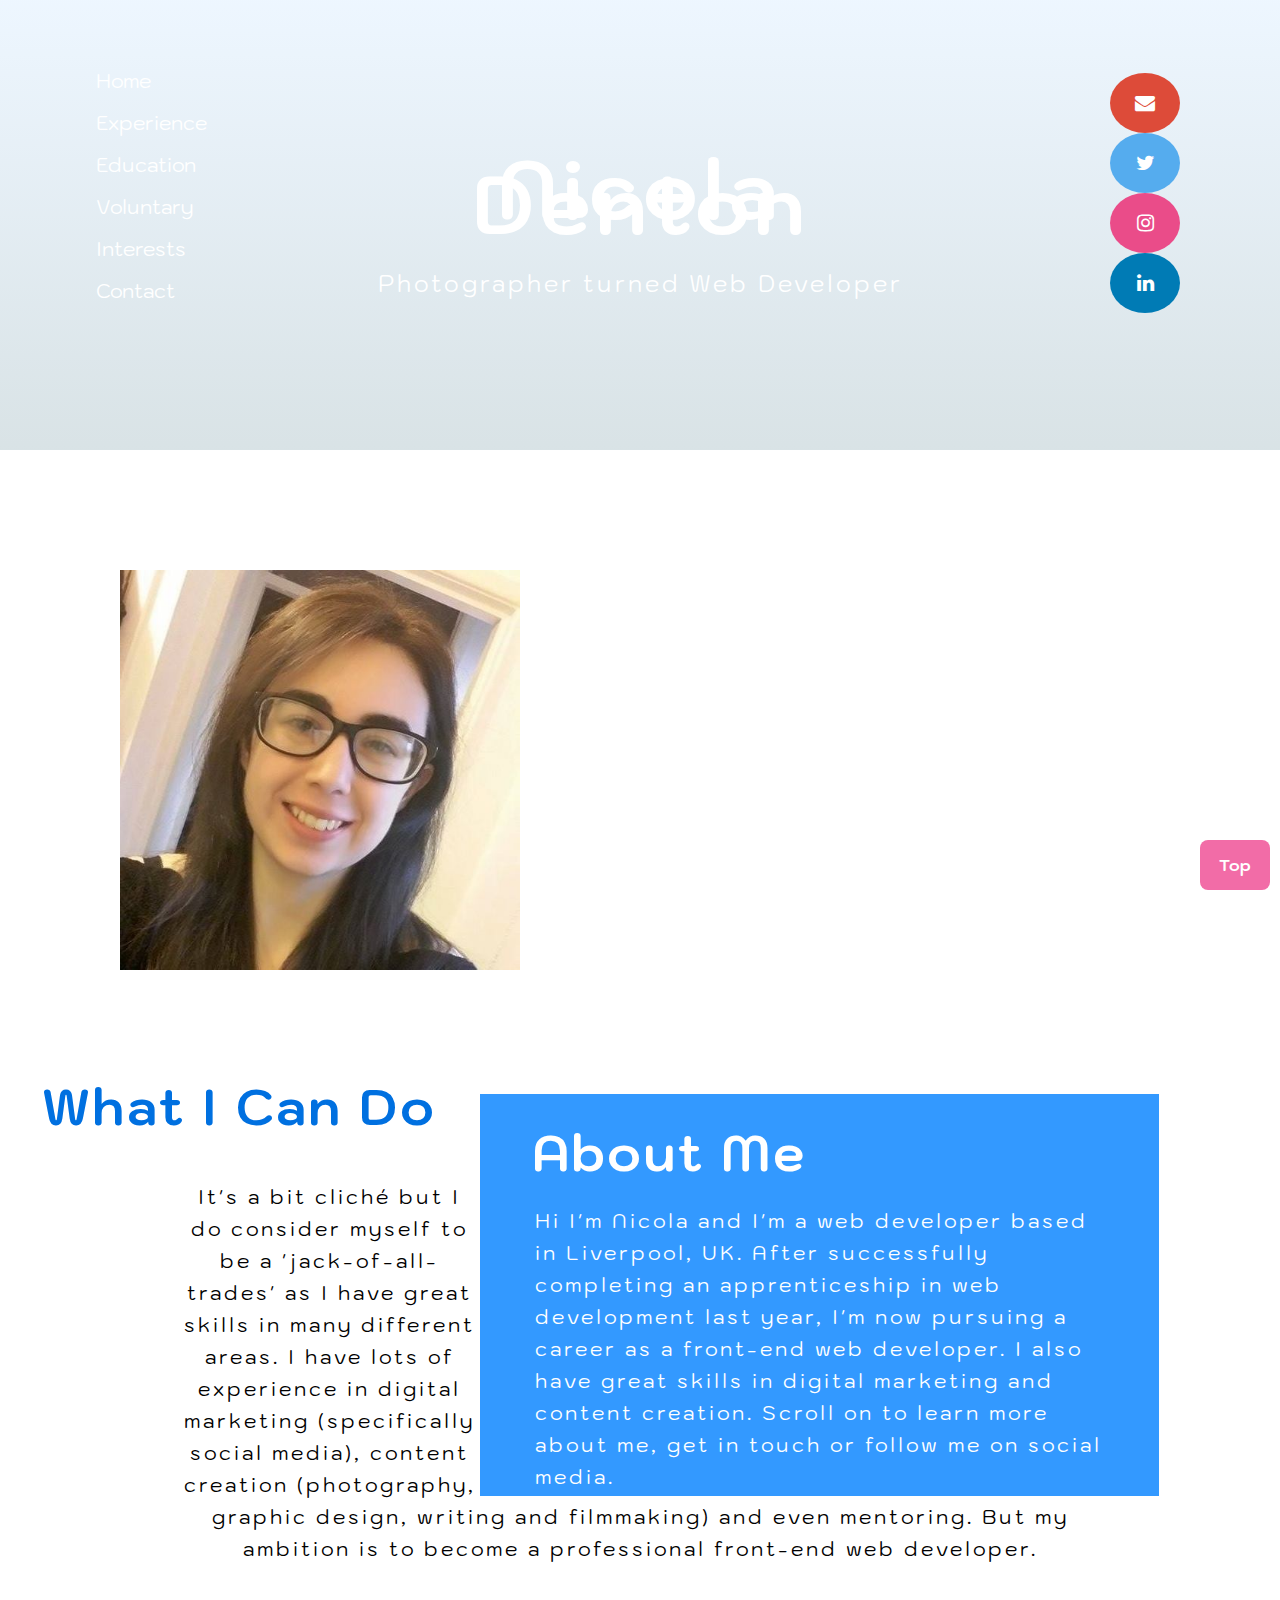
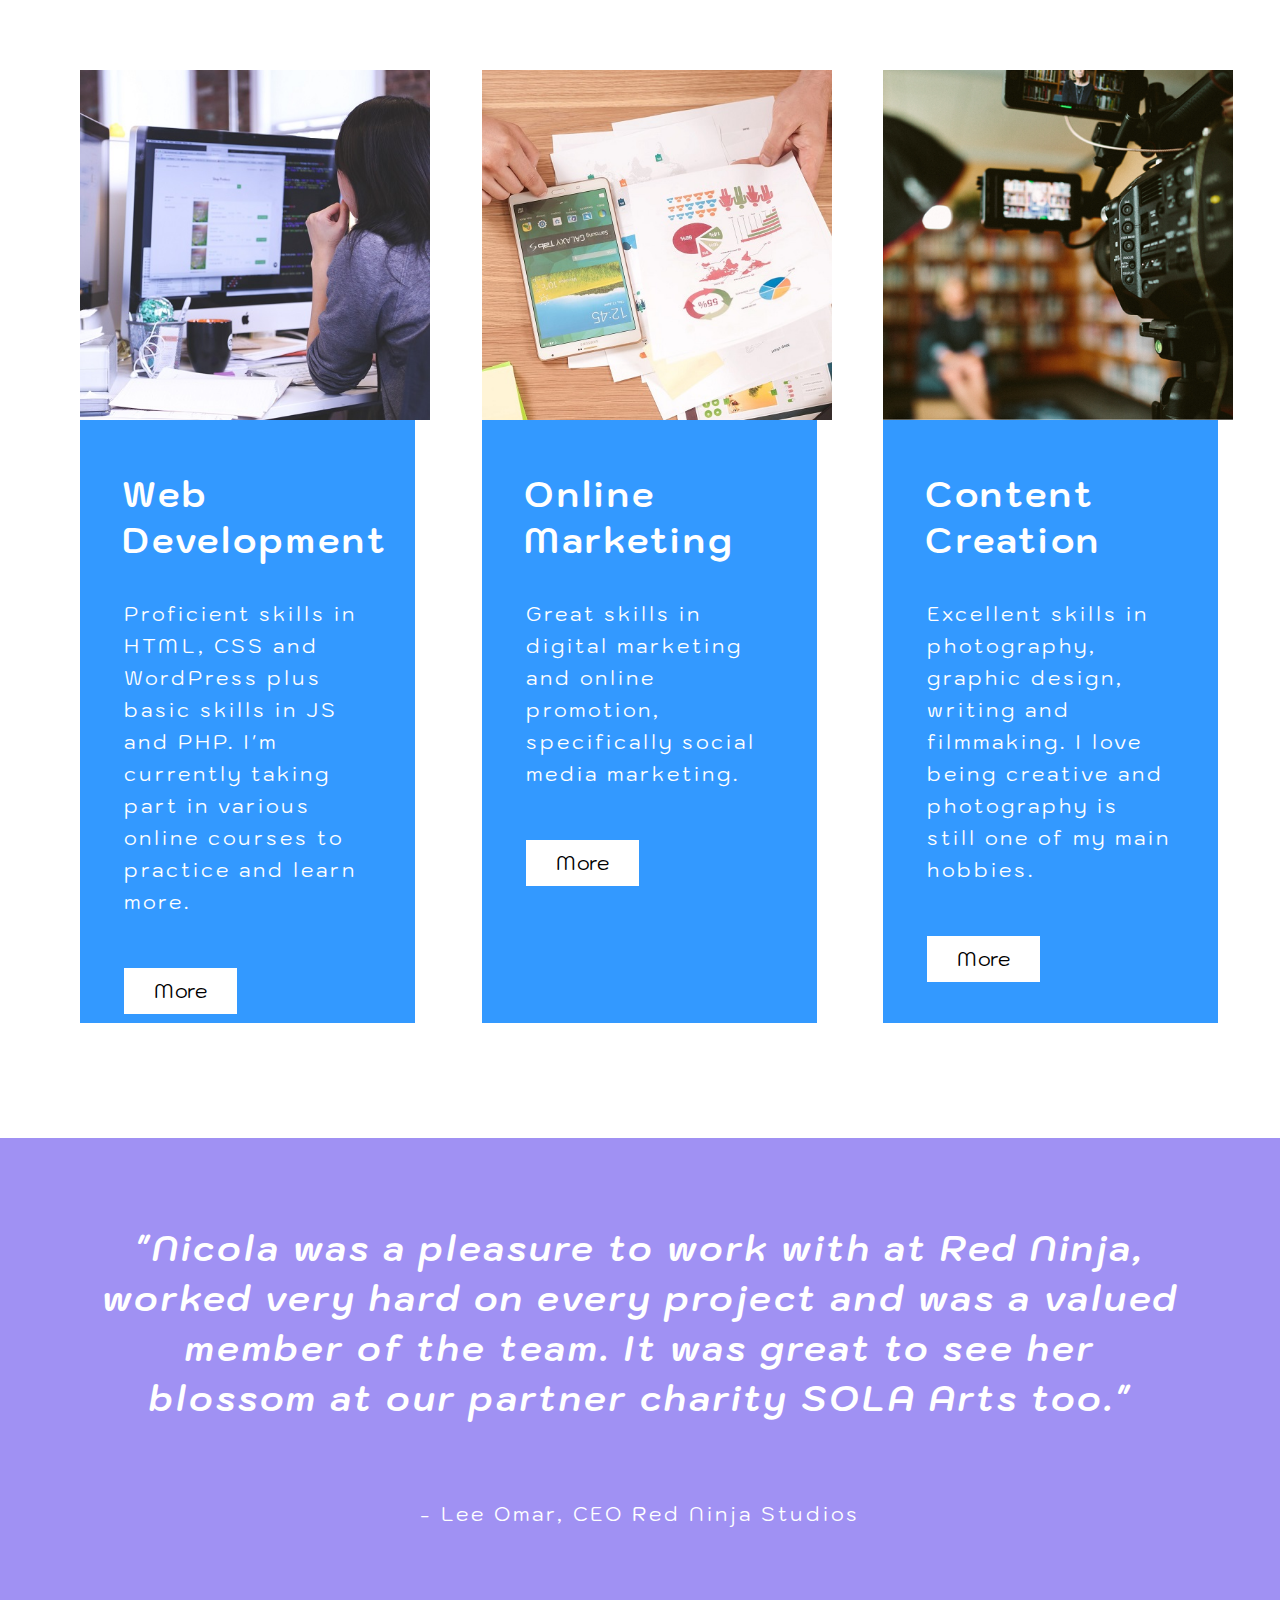
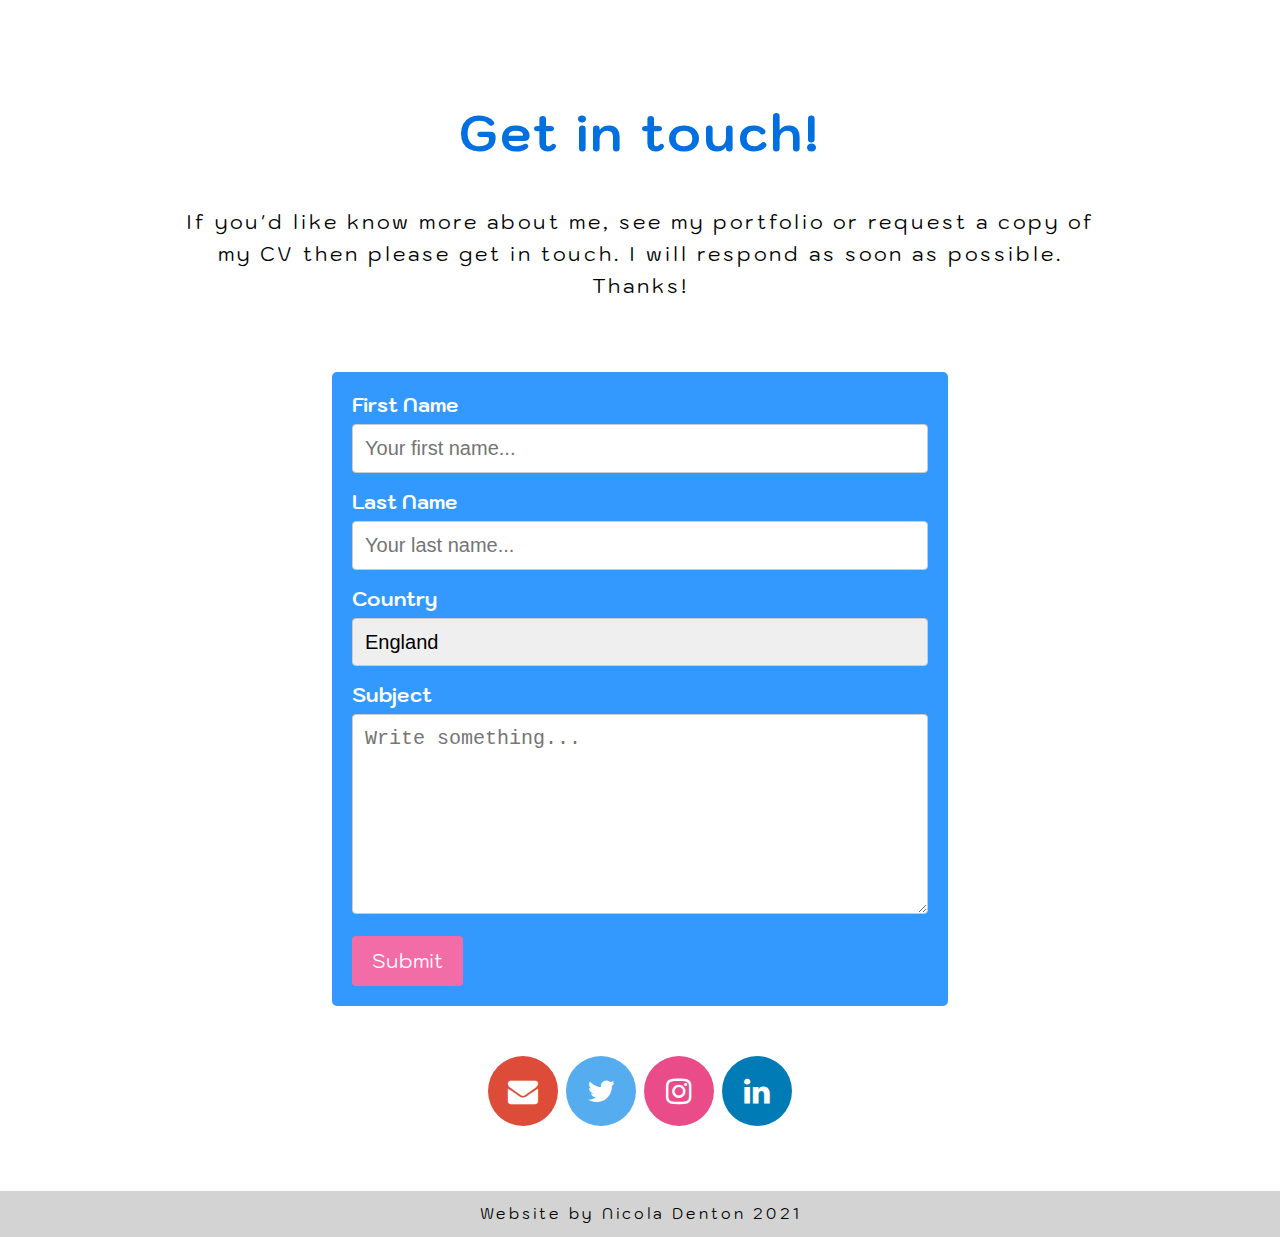
<file: index.html>
<!DOCTYPE html>
<html lang="en">
<head>
    <meta charset="UTF-8">
    <meta name="viewport" content="width=device-width, initial-scale=1.0">
    <title>Nicola Denton</title>
    <link rel="stylesheet" href="stylesheet1.css">
    <link rel="stylesheet" href="stylesheet3.css">
      <link rel="preconnect" href="https://fonts.gstatic.com">
       <link href="https://fonts.googleapis.com/css2?family=Kodchasan&display=swap" rel="stylesheet">
    <link rel="stylesheet" href="https://cdnjs.cloudflare.com/ajax/libs/font-awesome/4.7.0/css/font-awesome.min.css">
 </head>
<div class="topnav" id="myTopnav">
    <a href="index.html">Home</a>
    <a href="experience.html">Experience</a>
    <a href="education.html">Education</a>
    <a href="volunteer.html">Voluntary</a>
    <a href="interests.html">Interests</a>
    <a href="contact.html">Contact</a>
    <a href="javascript:void(0);" class="icon" onclick="myFunction()">
        <i class="fa fa-bars"></i>
    </a>
</div>
<script>
    function myFunction() {
        var x = document.getElementById("myTopnav");
        if (x.className === "topnav") {
            x.className += " responsive";
        } else {
            x.className = "topnav";
        }
    }
</script>
<a href="#top"><button class="top">Top</button></a>
<body>

<div class="hero-image-home">
    <ul>
        <li><a href="index.html">Home</a></li>
        <li><a href="experience.html">Experience</a></li>
        <li><a href="education.html">Education</a></li>
        <li><a href="volunteer.html">Voluntary</a></li>
        <li><a href="interests.html">Interests</a></li>
        <li><a href="contact.html">Contact</a></li>
    </ul>
    <div id="socials_1">
        <ul>
            <li><a href="mailto:ndentonmedia@gmail.com" class="fa fa-envelope" target="_blank"></a></li>
            <li><a href="https://twitter.com/ndentonmedia/" class="fa fa-twitter" target="_blank"></a></li>
            <li><a href="https://instagram.com/ndentoncreative/" class="fa fa-instagram" target="_blank"></a></li>
            <li><a href="https://www.linkedin.com/in/nicola-denton/" class="fa fa-linkedin" target="_blank"></a></li>
        </ul>
    </div>
    <div class="hero-text">
        <h1>Nicola Denton</h1>
        <h3>Photographer turned Web Developer</h3>
    </div>
</div>
<div id="about_box">
    <div id="about_img"><img src="site_images/me.jpg" alt="Nicola" height="450" width="450"/></div>
    <div id="about_text">
    <h2>About Me</h2>
    <p>Hi I'm Nicola and I'm a web developer based in Liverpool, UK. After successfully completing an apprenticeship in web development last year, I'm now pursuing a career as a front-end web developer.
        I also have great skills in digital marketing and content creation. Scroll on to learn more about me, get in touch or follow me on social media.</p>
</div>
</div>
<div id="can_do_intro">
    <h2>What I Can Do</h2>
    <p>It's a bit cliché but I do consider myself to be a 'jack-of-all-trades' as I have great skills in many different areas.
        I have lots of experience in digital marketing (specifically social media), content creation (photography, graphic design, writing and filmmaking) and even mentoring.
        But my ambition is to become a professional front-end web developer.</p>
</div>

<div class="can_do_row">
    <div class="can_do_column">
    <img src="site_images/coding.jpg" width="472px" alt="girl coding"/>
     <div id="can_do_1">
            <h3>Web Development</h3>
    <p>Proficient skills in HTML, CSS and WordPress plus basic skills in JS and PHP. I'm currently taking part in various online courses to practice and learn more.<br>
         <button onclick="document.location='experience.html'">More</button></p>
     </div>
    </div>
    <div class="can_do_column">
        <img src="site_images/marketing.jpg" width="472px" alt="notes and tablet"/>
    <div id="can_do_2">
        <h3>Online Marketing</h3>
        <p>Great skills in digital marketing and online promotion, specifically social media marketing.<br>
        <button onclick="document.location='experience.html'">More</button></p>
    </div>
    </div>
    <div class="can_do_column">
        <img src="site_images/content.png" width="472px" alt="camera"/>
    <div id="can_do_3">
        <h3>Content Creation</h3>
        <p>Excellent skills in photography, graphic design, writing and filmmaking. I love being creative and photography is still one of my main hobbies.<br>
        <button onclick="document.location='experience.html'">More</button></p>
    </div>
        </div>
</div>

<div id="quote_1">
    <h3>"Nicola was a pleasure to work with at Red Ninja, worked very hard on every project and was a valued member of the team.
        It was great to see her blossom at our partner charity SOLA Arts too."</h3>
    <p>- Lee Omar, CEO Red Ninja Studios</p>
</div>

<div id="home_contact">
    <h2>Get in touch!</h2>
    <p>If you'd like know more about me, see my portfolio or request a copy of my CV then please get in touch. I will respond as soon as possible. Thanks!</p>
</div>

<div class="container">
    <form action="action_page.php">

        <label for="fname">First Name</label>
        <input type="text" id="fname" name="firstname" placeholder="Your first name...">

        <label for="lname">Last Name</label>
        <input type="text" id="lname" name="lastname" placeholder="Your last name...">

        <label for="country">Country</label>
        <select id="country" name="country">
            <option value="England">England</option>
            <option value="Ireland">Ireland</option>
            <option value="Scotland">Scotland</option>
            <option value="Wales">Wales</option>
            <option value="Other">Other</option>
        </select>

        <label for="subject">Subject</label>
        <textarea id="subject" name="subject" placeholder="Write something..." style="height:200px"></textarea>

        <input type="submit" value="Submit">

    </form>
</div>

<div id="socials_2">
    <a href="mailto:ndentonmedia@gmail.com" class="fa fa-envelope"></a>
    <a href="https://twitter.com/ndentonmedia/" class="fa fa-twitter"></a>
    <a href="https://instagram.com/ndentoncreative/" class="fa fa-instagram"></a>
    <a href="https://www.linkedin.com/in/nicola-denton/" class="fa fa-linkedin"></a>
</div>

<div class="footer">
    <p>Website by Nicola Denton 2021</p>
</div>


</body>
</html>
</file>
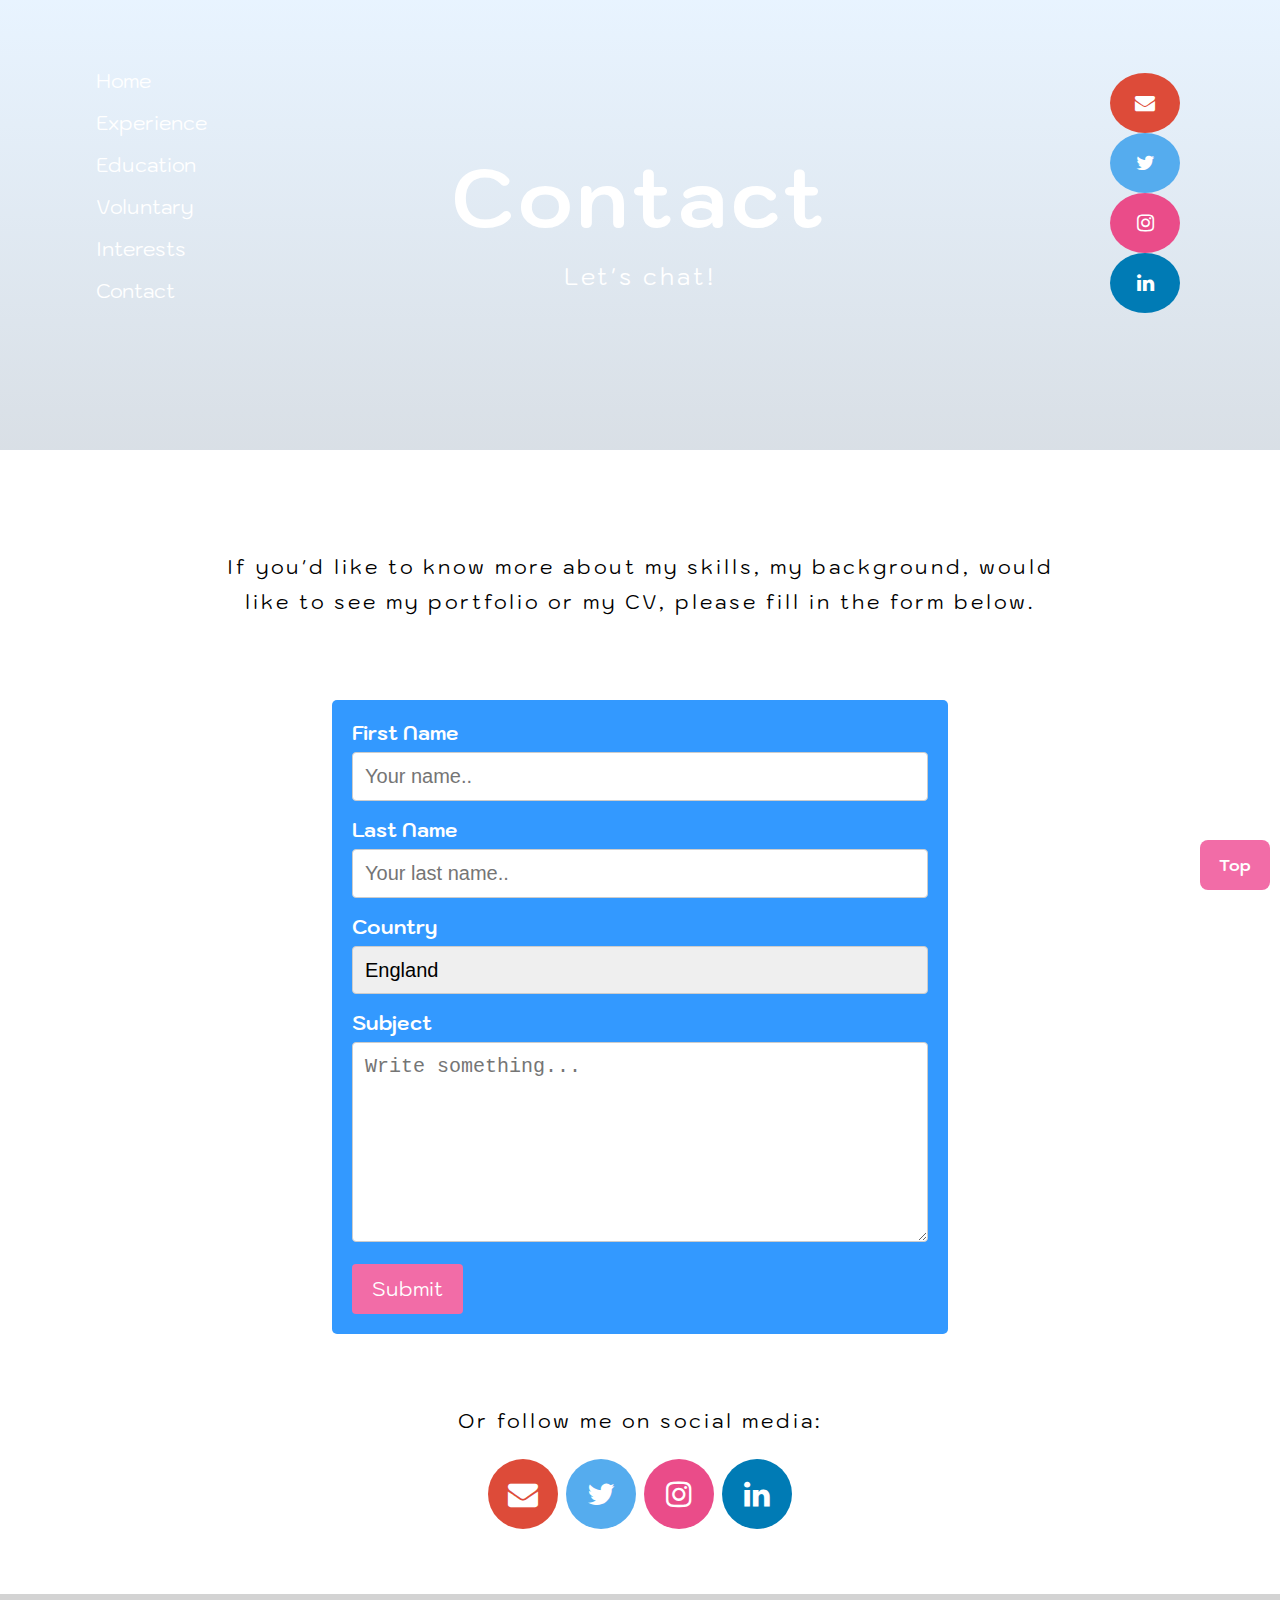
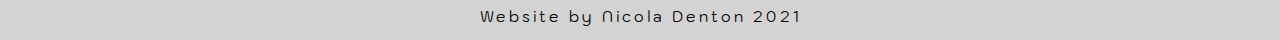
<file: contact.html>
<!DOCTYPE html>
<html lang="en">
<head>
  <meta charset="UTF-8">
  <meta name="viewport" content="width=device-width, initial-scale=1.0">
  <title>Nicola Denton</title>
  <link rel="stylesheet" href="stylesheet1.css">
  <link rel="stylesheet" href="stylesheet3.css">
  <link rel="preconnect" href="https://fonts.gstatic.com">
  <link href="https://fonts.googleapis.com/css2?family=Kodchasan&display=swap" rel="stylesheet">
  <link rel="stylesheet" href="https://cdnjs.cloudflare.com/ajax/libs/font-awesome/4.7.0/css/font-awesome.min.css">
 </head>
<div class="topnav" id="myTopnav">
  <a href="index.html">Home</a>
  <a href="experience.html">Experience</a>
  <a href="education.html">Education</a>
  <a href="volunteer.html">Voluntary</a>
  <a href="interests.html">Interests</a>
  <a href="contact.html">Contact</a>
  <a href="javascript:void(0);" class="icon" onclick="myFunction()">
    <i class="fa fa-bars"></i>
  </a>
</div>
<script>
  function myFunction() {
    var x = document.getElementById("myTopnav");
    if (x.className === "topnav") {
      x.className += " responsive";
    } else {
      x.className = "topnav";
    }
  }
</script>
<a href="#top"><button class="top">Top</button></a>
<body>
<div class="hero-image-contact">
  <ul>
    <li><a href="index.html">Home</a></li>
    <li><a href="experience.html">Experience</a></li>
    <li><a href="education.html">Education</a></li>
    <li><a href="volunteer.html">Voluntary</a></li>
    <li><a href="interests.html">Interests</a></li>
    <li><a href="contact.html">Contact</a></li>
  </ul>
  <div id="socials_1">
    <ul>
      <li><a href="mailto:ndentonmedia@gmail.com" class="fa fa-envelope" target="_blank"></a></li>
      <li><a href="https://twitter.com/ndentonmedia/" class="fa fa-twitter" target="_blank"></a></li>
      <li><a href="https://instagram.com/ndentoncreative/" class="fa fa-instagram" target="_blank"></a></li>
      <li><a href="https://www.linkedin.com/in/nicola-denton/" class="fa fa-linkedin" target="_blank"></a></li>
    </ul>
  </div>
  <div class="hero-text">
    <h1>Contact</h1>
    <h3>Let's chat!</h3>
  </div>
</div>

<div id="contact_intro">
  <p>If you'd like to know more about my skills, my background, would like to see my portfolio or my CV, please fill in the form below.</p>
</div>
<div class="container">
  <form action="action_page.php">

    <label for="fname">First Name</label>
    <input type="text" id="fname" name="firstname" placeholder="Your name..">

    <label for="lname">Last Name</label>
    <input type="text" id="lname" name="lastname" placeholder="Your last name..">

    <label for="country">Country</label>
    <select id="country" name="country">
      <option value="England">England</option>
      <option value="Ireland">Ireland</option>
      <option value="Scotland">Scotland</option>
      <option value="Wales">Wales</option>
      <option value="Other">Other</option>
    </select>

    <label for="subject">Subject</label>
    <textarea id="subject" name="subject" placeholder="Write something..." style="height:200px"></textarea>

    <input type="submit" value="Submit">

  </form>
</div>

<div id="socials_2">
  <p>Or follow me on social media:</p>
  <a href="mailto:ndentonmedia@gmail.com" class="fa fa-envelope"></a>
  <a href="https://twitter.com/ndentonmedia/" class="fa fa-twitter"></a>
  <a href="https://instagram.com/ndentoncreative/" class="fa fa-instagram"></a>
  <a href="https://www.linkedin.com/in/nicola-denton/" class="fa fa-linkedin"></a>
</div>

<div class="footer">
  <p>Website by Nicola Denton 2021</p>
</div>

</body>
</html>
</file>
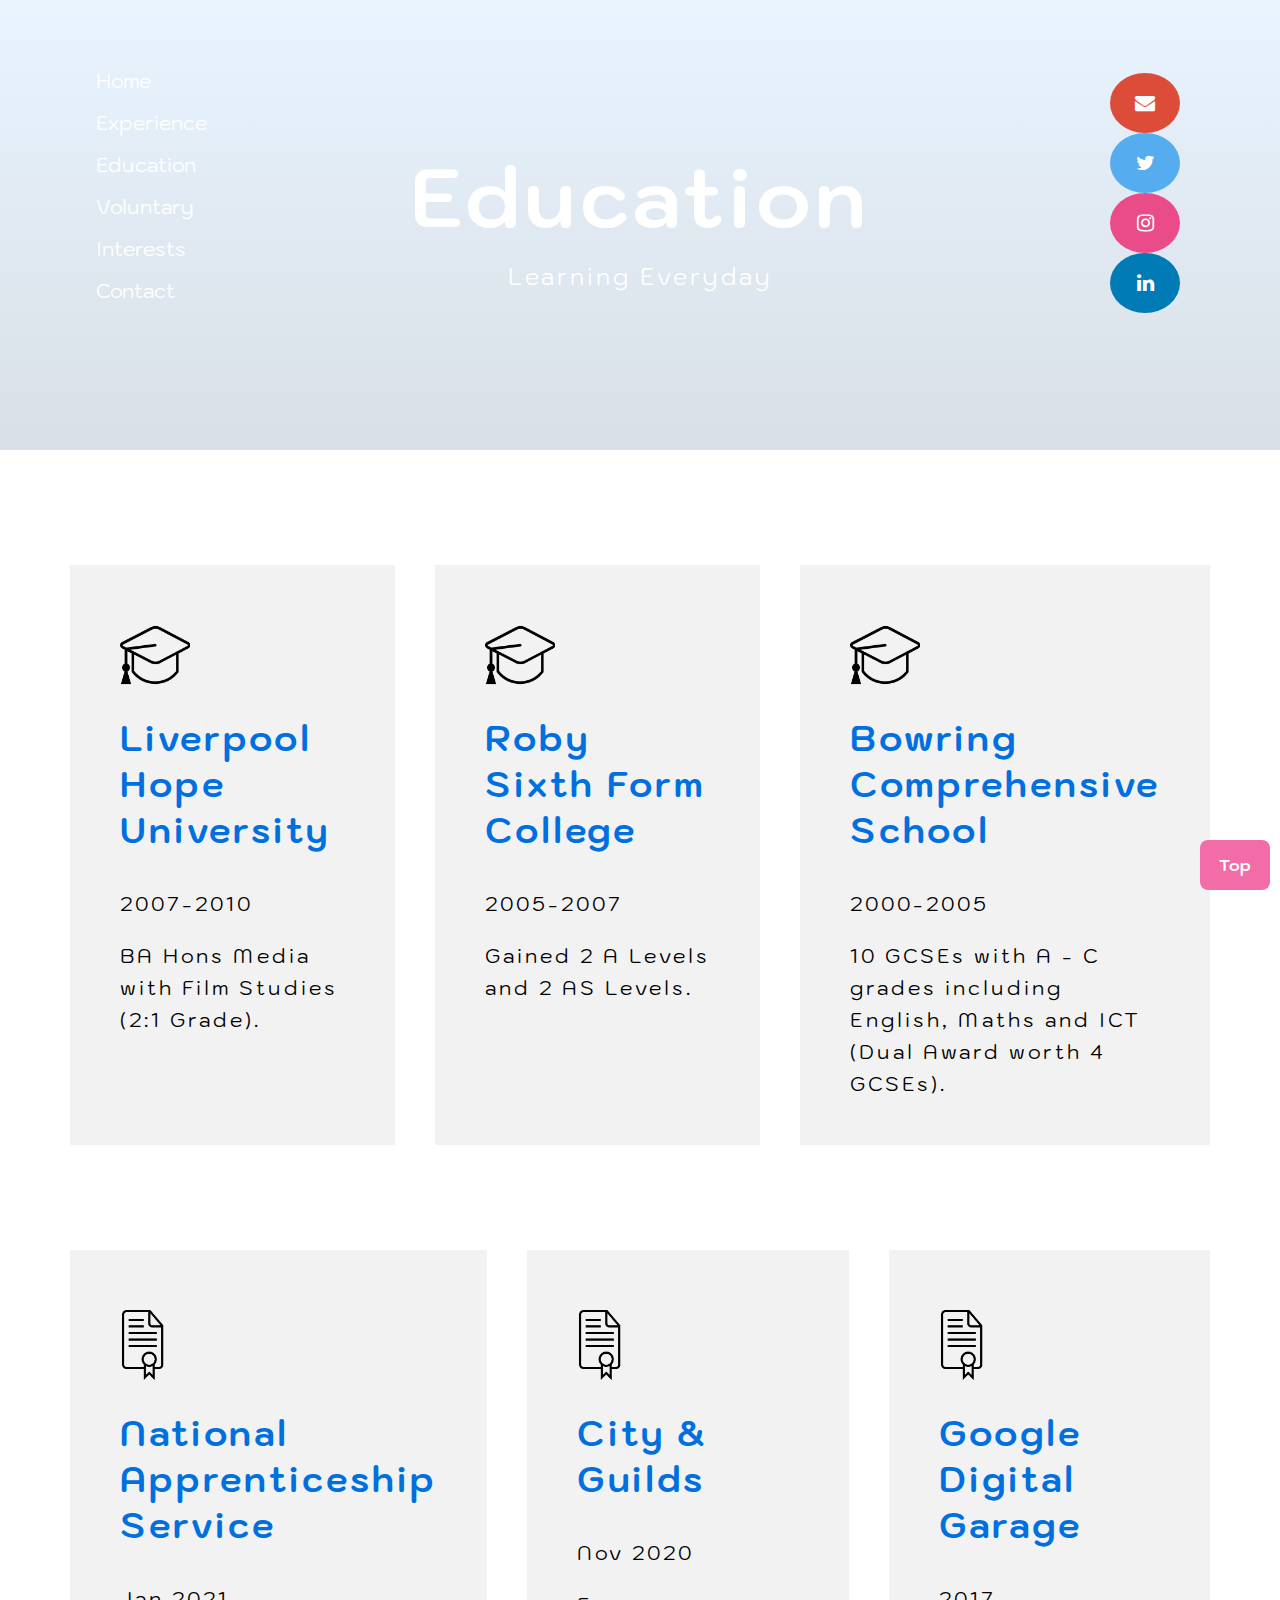
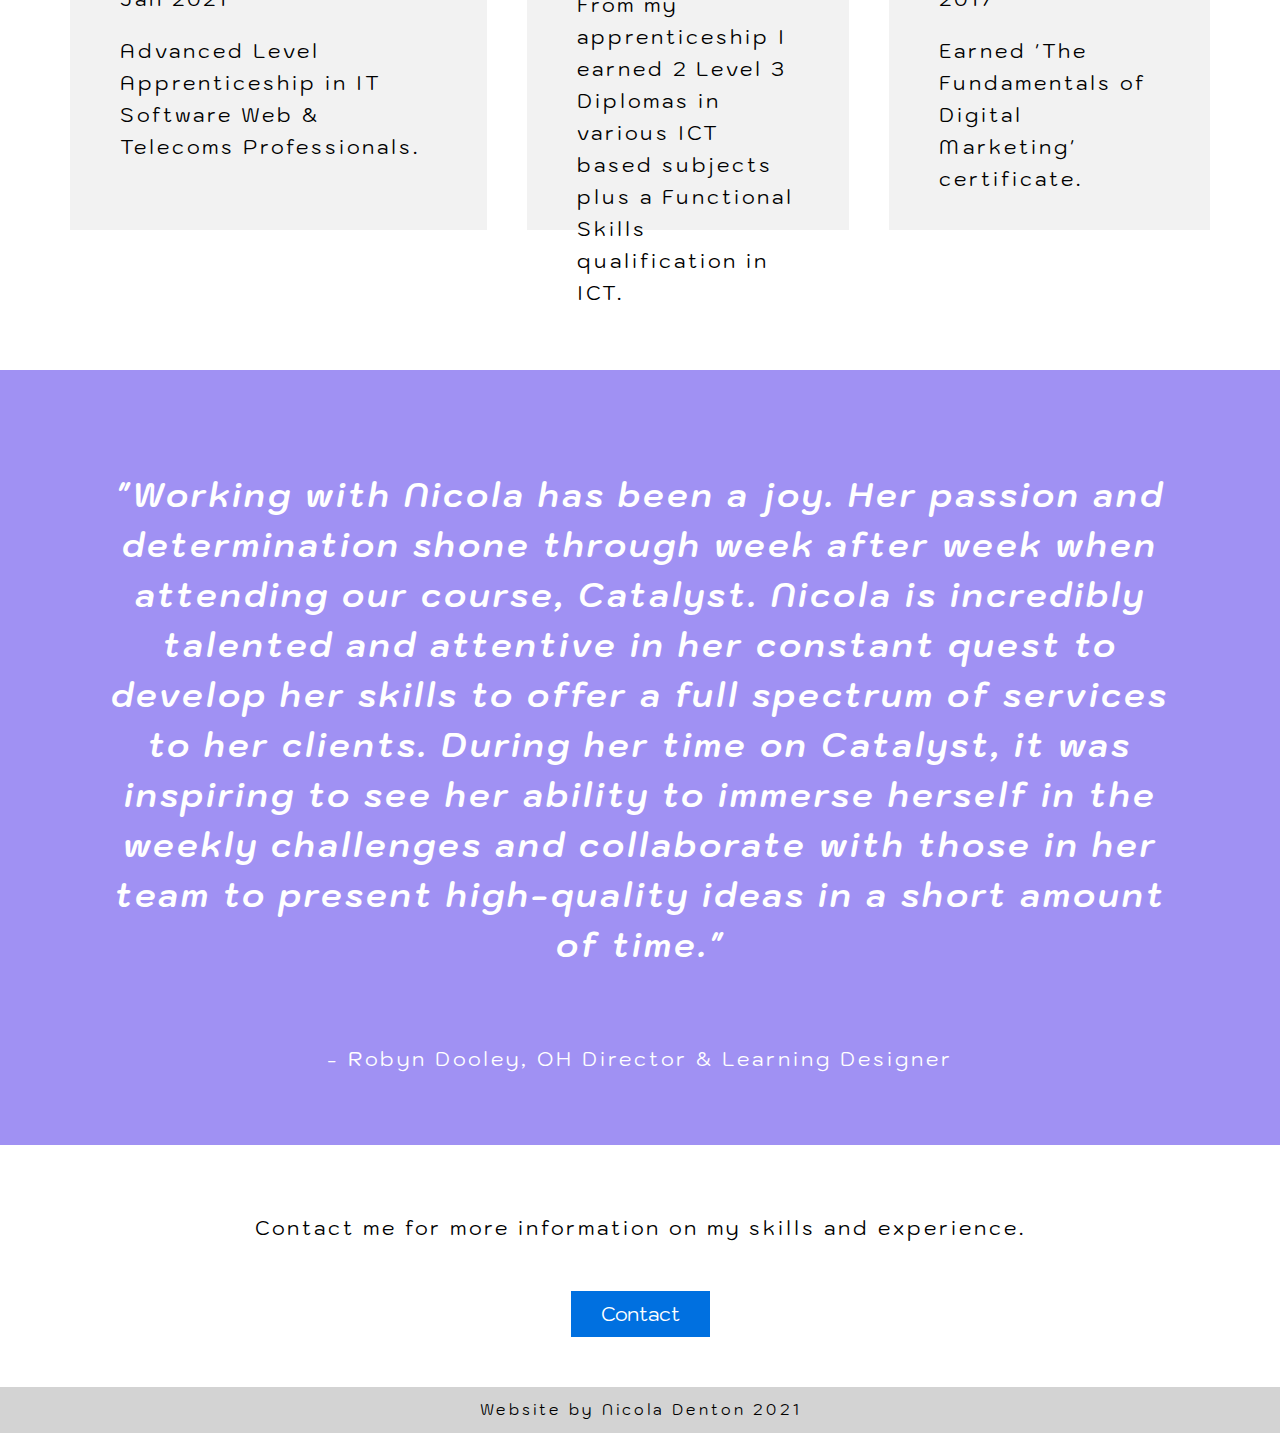
<file: education.html>
<!DOCTYPE html>
<html lang="en">
<head>
    <meta charset="UTF-8">
    <meta name="viewport" content="width=device-width, initial-scale=1.0">
    <title>Nicola Denton</title>
    <link rel="stylesheet" href="stylesheet1.css">
    <link rel="stylesheet" href="stylesheet3.css">
    <link rel="preconnect" href="https://fonts.gstatic.com">
    <link href="https://fonts.googleapis.com/css2?family=Kodchasan&display=swap" rel="stylesheet">
    <link rel="stylesheet" href="https://cdnjs.cloudflare.com/ajax/libs/font-awesome/4.7.0/css/font-awesome.min.css">
</head>
<div class="topnav" id="myTopnav">
    <a href="index.html">Home</a>
    <a href="experience.html">Experience</a>
    <a href="education.html">Education</a>
    <a href="volunteer.html">Voluntary</a>
    <a href="interests.html">Interests</a>
    <a href="contact.html">Contact</a>
    <a href="javascript:void(0);" class="icon" onclick="myFunction()">
        <i class="fa fa-bars"></i>
    </a>
</div>
<script>
    function myFunction() {
        var x = document.getElementById("myTopnav");
        if (x.className === "topnav") {
            x.className += " responsive";
        } else {
            x.className = "topnav";
        }
    }
</script>
<a href="#top"><button class="top">Top</button></a>
<body>
<div class="hero-image-edu">
    <ul>
        <li><a href="index.html">Home</a></li>
        <li><a href="experience.html">Experience</a></li>
        <li><a href="education.html">Education</a></li>
        <li><a href="volunteer.html">Voluntary</a></li>
        <li><a href="interests.html">Interests</a></li>
        <li><a href="contact.html">Contact</a></li>
    </ul>
    <div id="socials_1">
        <ul>
            <li><a href="mailto:ndentonmedia@gmail.com" class="fa fa-envelope" target="_blank"></a></li>
            <li><a href="https://twitter.com/ndentonmedia/" class="fa fa-twitter" target="_blank"></a></li>
            <li><a href="https://instagram.com/nicoladentonphoto/" class="fa fa-instagram" target="_blank"></a></li>
            <li><a href="https://www.linkedin.com/in/nicola-denton/" class="fa fa-linkedin" target="_blank"></a></li>
        </ul>
    </div>
    <div class="hero-text">
        <h1>Education</h1>
        <h3>Learning Everyday</h3>
    </div>
</div>

<div class="edu_row_1">
    <div class="edu_column">
        <div id="edu_1">
            <h3><img src="site_images/fae3502d9ae5bd84f4f0a1fefb0b653b.png" height="60" width="70" style="padding-bottom: 20px"/><br>
            Liverpool Hope University</h3>
            <p>2007-2010</p>
            <p>BA Hons Media with Film Studies (2:1 Grade).</p>
        </div>
    </div>
    <div class="edu_column">
        <div id="edu_2">
            <h3><img src="site_images/fae3502d9ae5bd84f4f0a1fefb0b653b.png" height="60" width="70" style="padding-bottom: 20px"/><br>
                Roby Sixth Form College</h3>
            <p>2005-2007</p>
            <p>Gained 2 A Levels and 2 AS Levels.</p>
        </div>
    </div>
    <div class="edu_column">
        <div id="edu_3">
            <h3><img src="site_images/fae3502d9ae5bd84f4f0a1fefb0b653b.png" height="60" width="70" style="padding-bottom: 20px"/><br>
                Bowring Comprehensive School</h3>
            <p>2000-2005</p>
            <p>10 GCSEs with A - C grades including English, Maths and ICT (Dual Award worth 4 GCSEs).</p>
        </div>
    </div>
</div>

<div class="edu_row_2">
    <div class="edu_column">
        <div id="edu_4">
            <h3><img src="site_images/14888114191548336262-512.png" height="70" width="45" style="padding-bottom: 20px"/><br>
                National Apprenticeship Service</h3>
            <p>Jan 2021</p>
            <p>Advanced Level Apprenticeship in IT Software Web & Telecoms Professionals.</p>
        </div>
    </div>
    <div class="edu_column">
        <div id="edu_5">
            <h3><img src="site_images/14888114191548336262-512.png" height="70" width="45" style="padding-bottom: 20px"/><br>
                City & Guilds</h3>
            <p>Nov 2020</p>
            <p>From my apprenticeship I earned 2 Level 3 Diplomas in various ICT based subjects plus a Functional Skills qualification in ICT.</p>
        </div>
    </div>
    <div class="edu_column">
        <div id="edu_6">
            <h3><img src="site_images/14888114191548336262-512.png" height="70" width="45" style="padding-bottom: 20px"/><br>
                Google Digital Garage</h3>
            <p>2017</p>
            <p>Earned 'The Fundamentals of Digital Marketing' certificate.</p>
        </div>
    </div>
</div>

<div id="quote_3">
<h3>"Working with Nicola has been a joy. Her passion and determination shone through week after week when attending our course, Catalyst.
    Nicola is incredibly talented and attentive in her constant quest to develop her skills to offer a full spectrum of services to her clients.
    During her time on Catalyst, it was inspiring to see her ability to immerse herself in the weekly challenges and collaborate with those in her team to present high-quality ideas in a short amount of time."</h3>
<p>- Robyn Dooley, OH Director & Learning Designer</p>
</div>

<div id="contact_text">
    <h3>Contact me for more information on my skills and experience.<br>
        <button><a href="contact.html">Contact</a></button></h3>
</div>

<div class="footer">
    <p>Website by Nicola Denton 2021</p>
</div>

</body>
</html>
</file>
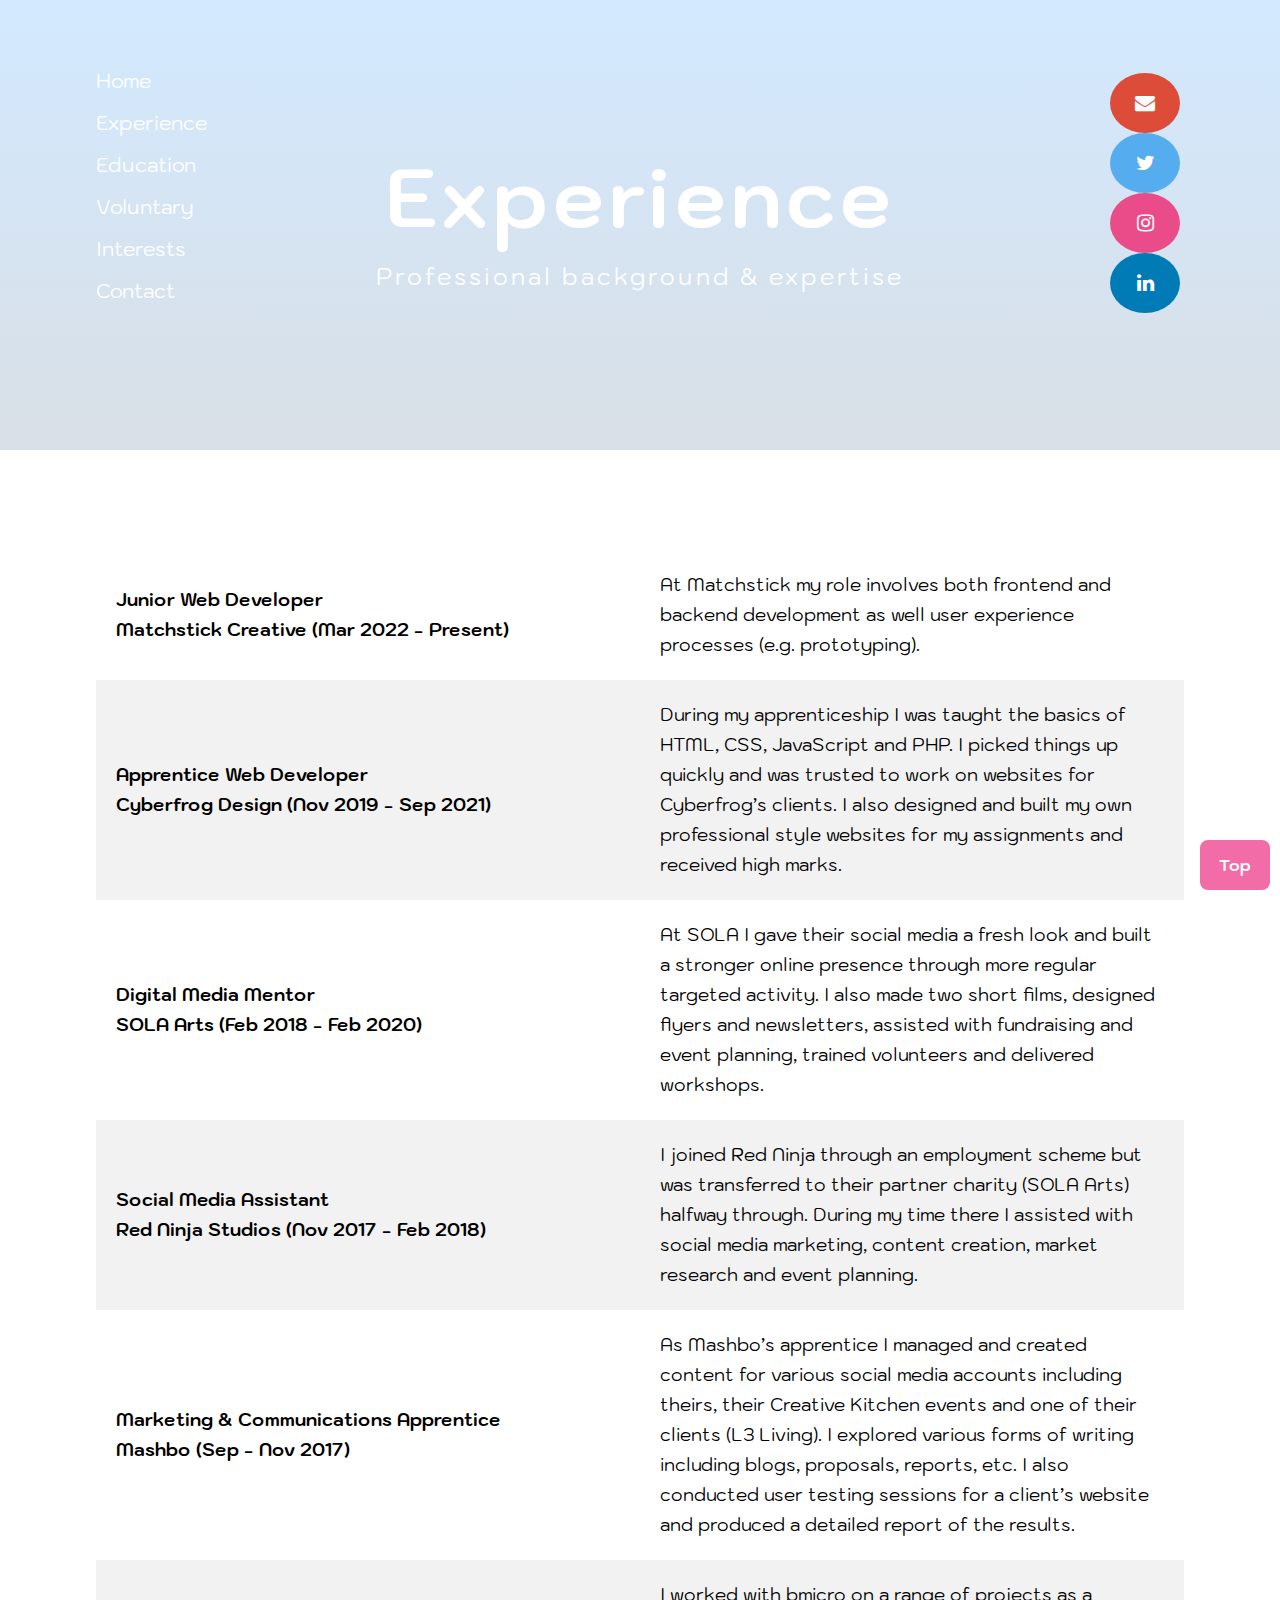
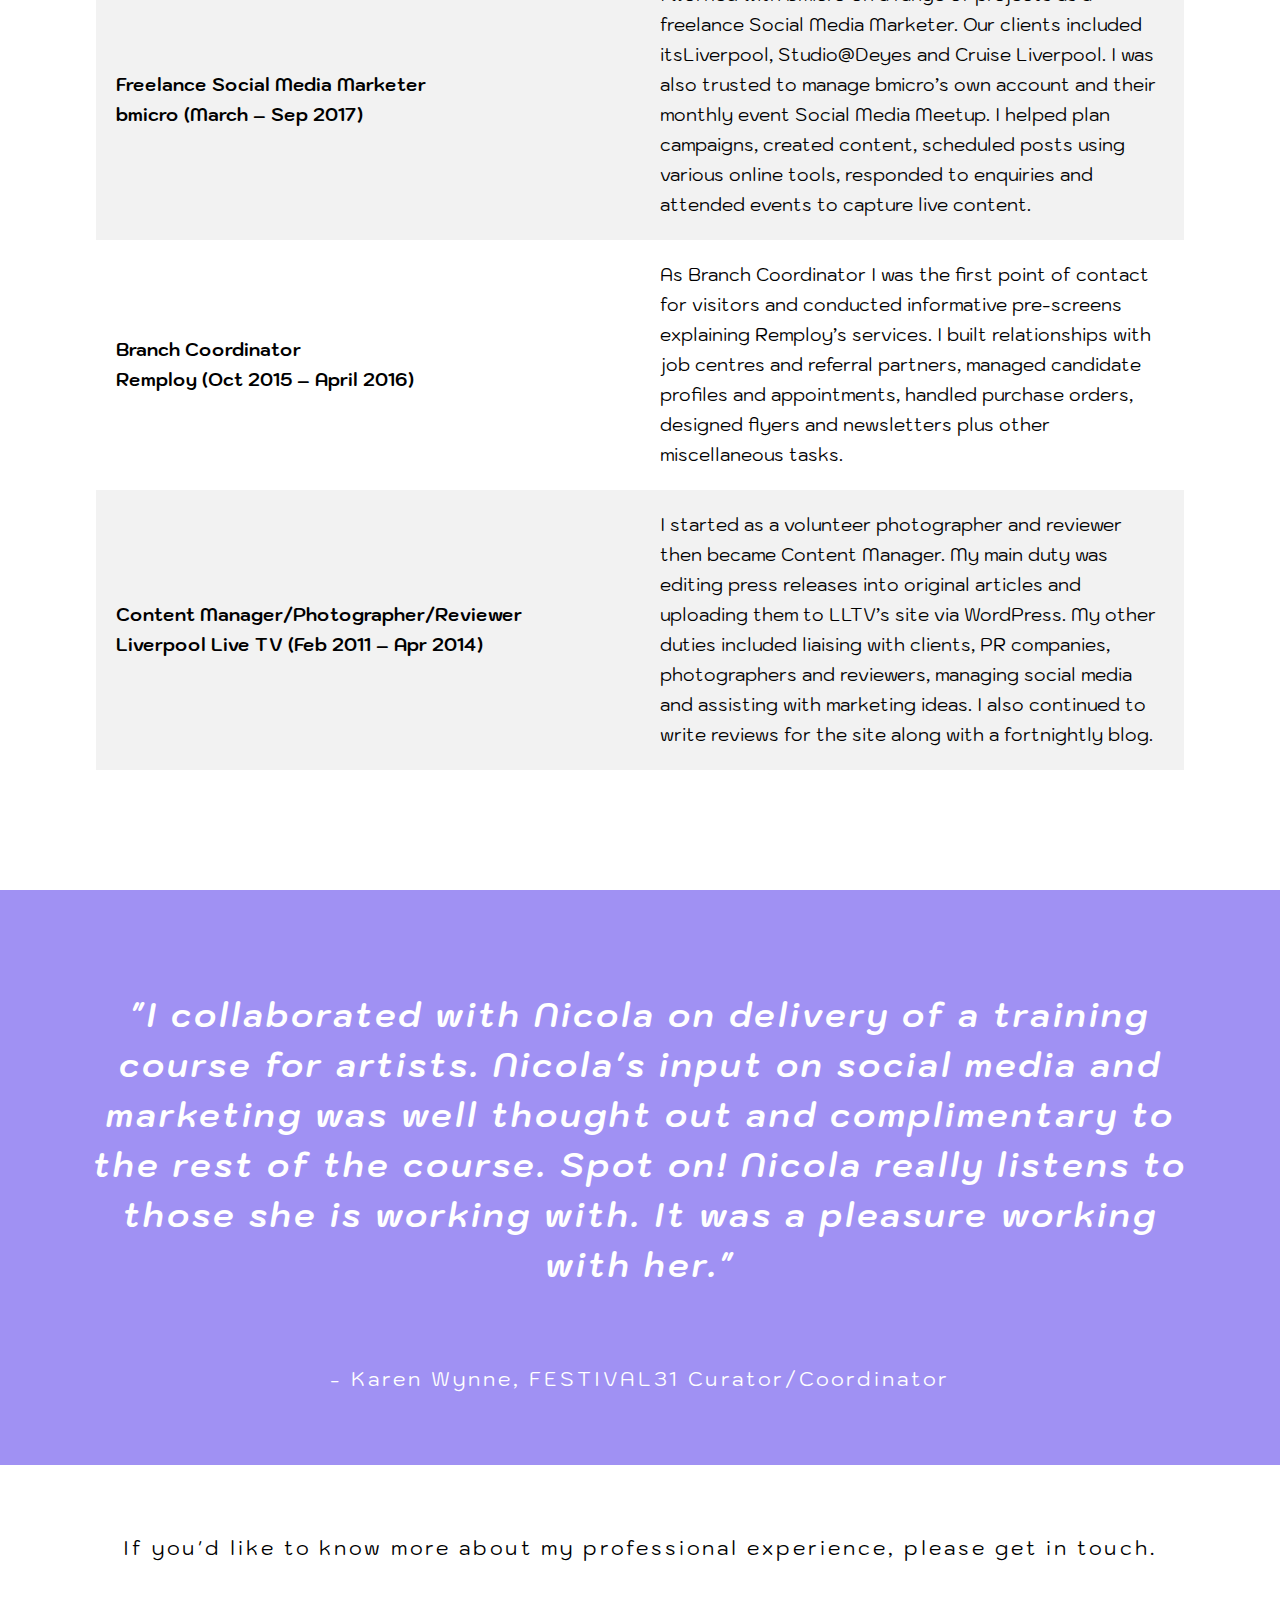
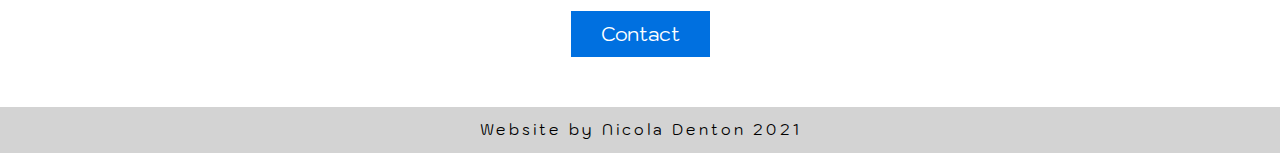
<file: experience.html>
<!DOCTYPE html>
<html lang="en">
<head>
    <meta charset="UTF-8">
    <meta name="viewport" content="width=device-width, initial-scale=1.0">
    <title>Nicola Denton</title>
    <link rel="stylesheet" href="stylesheet1.css">
    <link rel="stylesheet" href="stylesheet3.css">
    <link rel="preconnect" href="https://fonts.gstatic.com">
    <link href="https://fonts.googleapis.com/css2?family=Kodchasan&display=swap" rel="stylesheet">
    <link rel="stylesheet" href="https://cdnjs.cloudflare.com/ajax/libs/font-awesome/4.7.0/css/font-awesome.min.css">
</head>
<div class="topnav" id="myTopnav">
    <a href="index.html">Home</a>
    <a href="experience.html">Experience</a>
    <a href="education.html">Education</a>
    <a href="volunteer.html">Voluntary</a>
   <a href="interests.html">Interests</a>
    <a href="contact.html">Contact</a>
    <a href="javascript:void(0);" class="icon" onclick="myFunction()">
        <i class="fa fa-bars"></i>
    </a>
</div>
<script>
    function myFunction() {
        var x = document.getElementById("myTopnav");
        if (x.className === "topnav") {
            x.className += " responsive";
        } else {
            x.className = "topnav";
        }
    }
</script>
<a href="#top"><button class="top">Top</button></a>
<body>
<div class="hero-image-exp">
    <ul>
        <li><a href="index.html">Home</a></li>
        <li><a href="experience.html">Experience</a></li>
        <li><a href="education.html">Education</a></li>
        <li><a href="volunteer.html">Voluntary</a></li>
        <li><a href="interests.html">Interests</a></li>
        <li><a href="contact.html">Contact</a></li>
    </ul>
    <div id="socials_1">
        <ul>
            <li><a href="mailto:ndentonmedia@gmail.com" class="fa fa-envelope" target="_blank"></a></li>
            <li><a href="https://twitter.com/ndentonmedia/" class="fa fa-twitter" target="_blank"></a></li>
            <li><a href="https://instagram.com/ndentoncreative/" class="fa fa-instagram" target="_blank"></a></li>
            <li><a href="https://www.linkedin.com/in/nicola-denton/" class="fa fa-linkedin" target="_blank"></a></li>
        </ul>
    </div>
    <div class="hero-text">
        <h1>Experience</h1>
        <h3>Professional background & expertise</h3>
    </div>
</div>
<table>
    <tr>
        <td style="font-weight: bold">Junior Web Developer<br>Matchstick Creative (Mar 2022 - Present)</td>
         <td>At Matchstick my role involves both frontend and backend development as well user experience processes (e.g. prototyping).</td>
    </tr>
    <tr>
        <td style="font-weight: bold">Apprentice Web Developer<br>Cyberfrog Design (Nov 2019 - Sep 2021)</td>
         <td>During my apprenticeship I was taught the basics of HTML, CSS, JavaScript and PHP. I picked things up quickly and was trusted to work on websites for Cyberfrog’s clients. I also designed and built my own professional style websites for my assignments and received high marks.
        </td>
    </tr>
    <tr>
        <td style="font-weight: bold">Digital Media Mentor<br>SOLA Arts (Feb 2018 - Feb 2020)</td>
        <td>At SOLA I gave their social media a fresh look and built a stronger online presence through more regular targeted activity. I also made two short films, designed flyers and newsletters, assisted with fundraising and event planning, trained volunteers and delivered workshops.</td>
    </tr>
    <tr>
        <td style="font-weight: bold">Social Media Assistant<br>Red Ninja Studios (Nov 2017 - Feb 2018)</td>
        <td>I joined Red Ninja through an employment scheme but was transferred to their partner charity (SOLA Arts) halfway through. During my time there I assisted with social media marketing, content creation, market research and event planning.
        </td>
    </tr>
    <tr>
        <td style="font-weight: bold">Marketing & Communications Apprentice<br>Mashbo (Sep - Nov 2017)</td>
        <td>As Mashbo’s apprentice I managed and created content for various social media accounts including theirs, their Creative Kitchen events and one of their clients (L3 Living). I explored various forms of writing including blogs, proposals, reports, etc. I also conducted user testing sessions for a client’s website and produced a detailed report of the results.
        </td>
    </tr>
    <tr>
        <td style="font-weight: bold">Freelance Social Media Marketer<br>bmicro (March – Sep 2017)</td>
        <td>I worked with bmicro on a range of projects as a freelance Social Media Marketer. Our clients included itsLiverpool, Studio@Deyes and Cruise Liverpool. I was also trusted to manage bmicro’s own account and their monthly event Social Media Meetup. I helped plan campaigns, created content, scheduled posts using various online tools, responded to enquiries and attended events to capture live content.
        </td>
    </tr>
    <tr>
        <td style="font-weight: bold">Branch Coordinator<br>Remploy (Oct 2015 – April 2016)</td>
        <td>As Branch Coordinator I was the first point of contact for visitors and conducted informative pre-screens explaining Remploy’s services. I built relationships with job centres and referral partners, managed candidate profiles and appointments, handled purchase orders, designed flyers and newsletters plus other miscellaneous tasks.</td>
    </tr>
    <tr>
        <td style="font-weight: bold">Content Manager/Photographer/Reviewer<br>Liverpool Live TV (Feb 2011 – Apr 2014)</td>
        <td> I started as a volunteer photographer and reviewer then became Content Manager. My main duty was editing press releases into original articles and uploading them to LLTV’s site via WordPress. My other duties included liaising with clients, PR companies, photographers and reviewers, managing social media and assisting with marketing ideas. I also continued to write reviews for the site along with a fortnightly blog.
        </td>
    </tr>
</table>

<div id="quote_2">
    <h3>"I collaborated with Nicola on delivery of a training course for artists.
        Nicola's input on social media and marketing was well thought out and complimentary to the rest of the course.
        Spot on! Nicola really listens to those she is working with. It was a pleasure working with her."</h3>
    <p>- Karen Wynne, FESTIVAL31 Curator/Coordinator</p>
</div>

<div id="contact_text">
    <h3>If you'd like to know more about my professional experience, please get in touch.<br>
        <button><a href="contact.html">Contact</a></button></h3>
</div>

<div class="footer">
    <p>Website by Nicola Denton 2021</p>
</div>

</body>
</html>
</file>
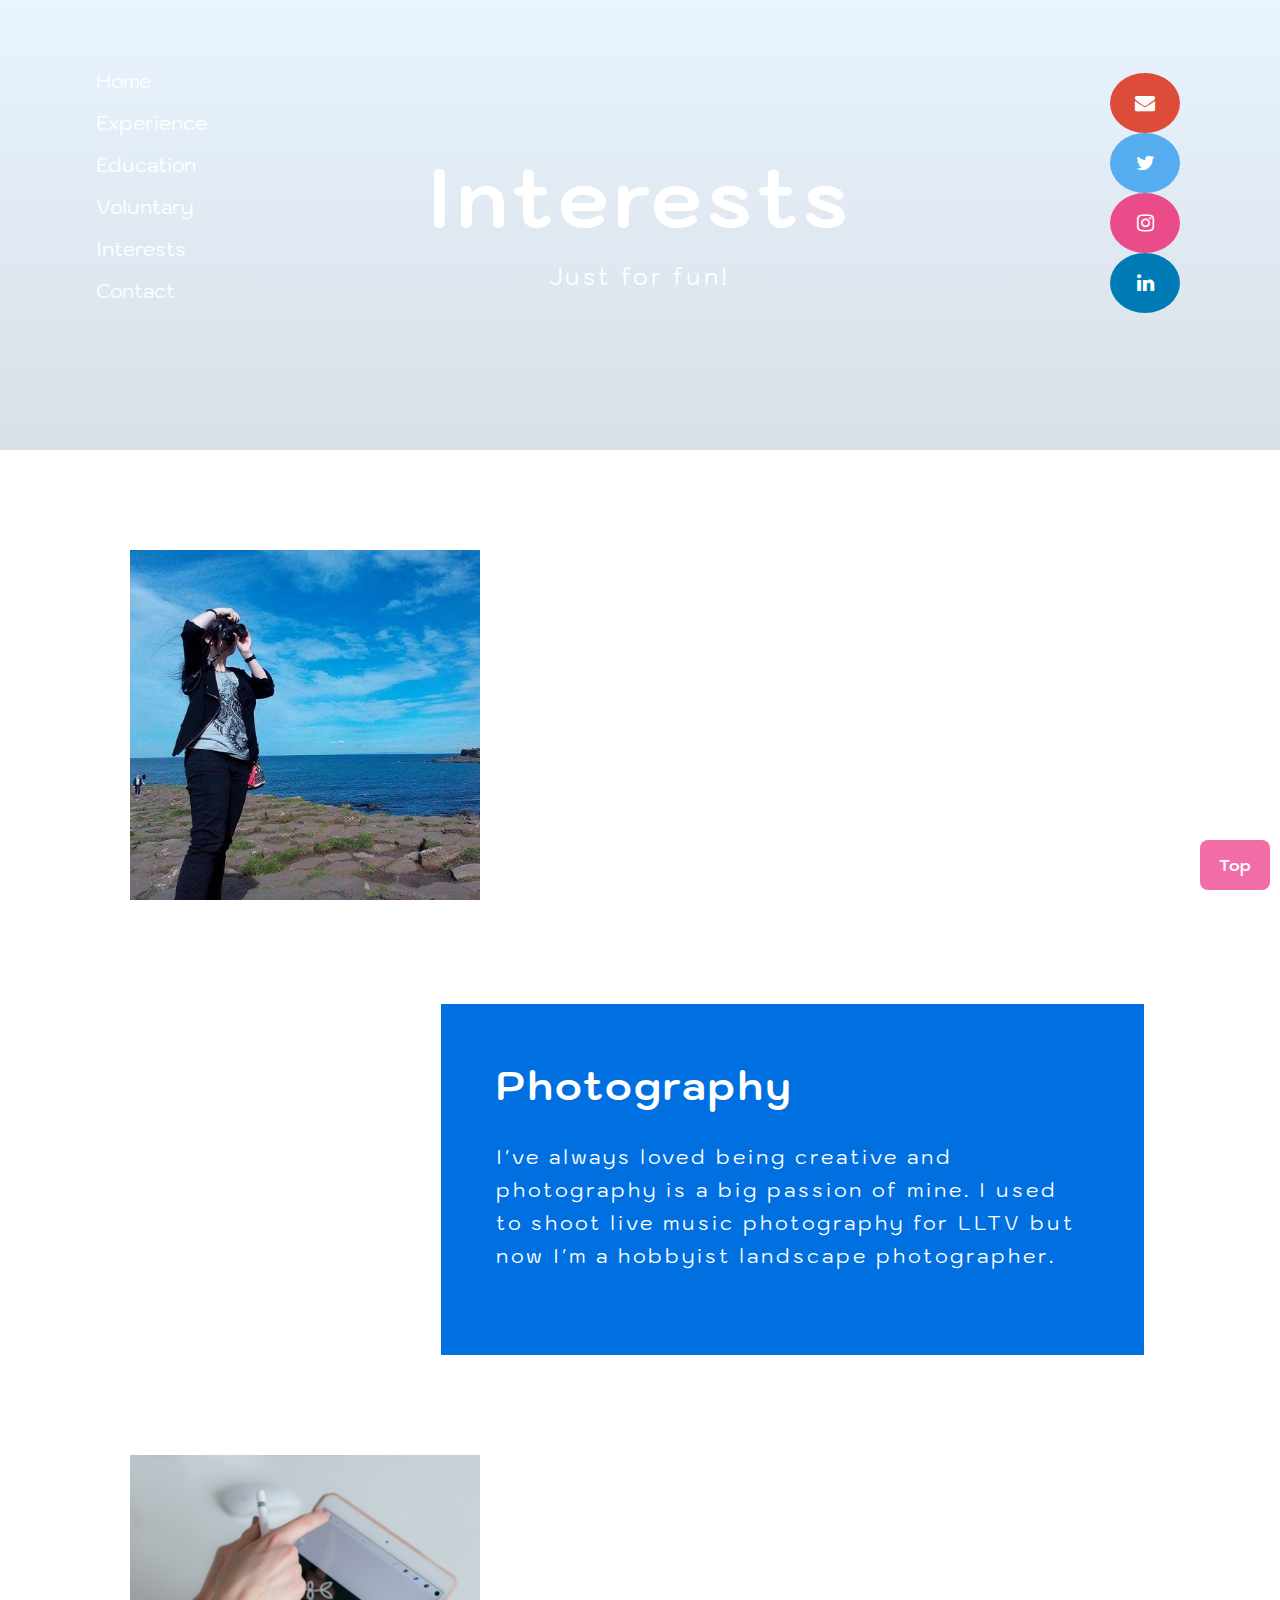
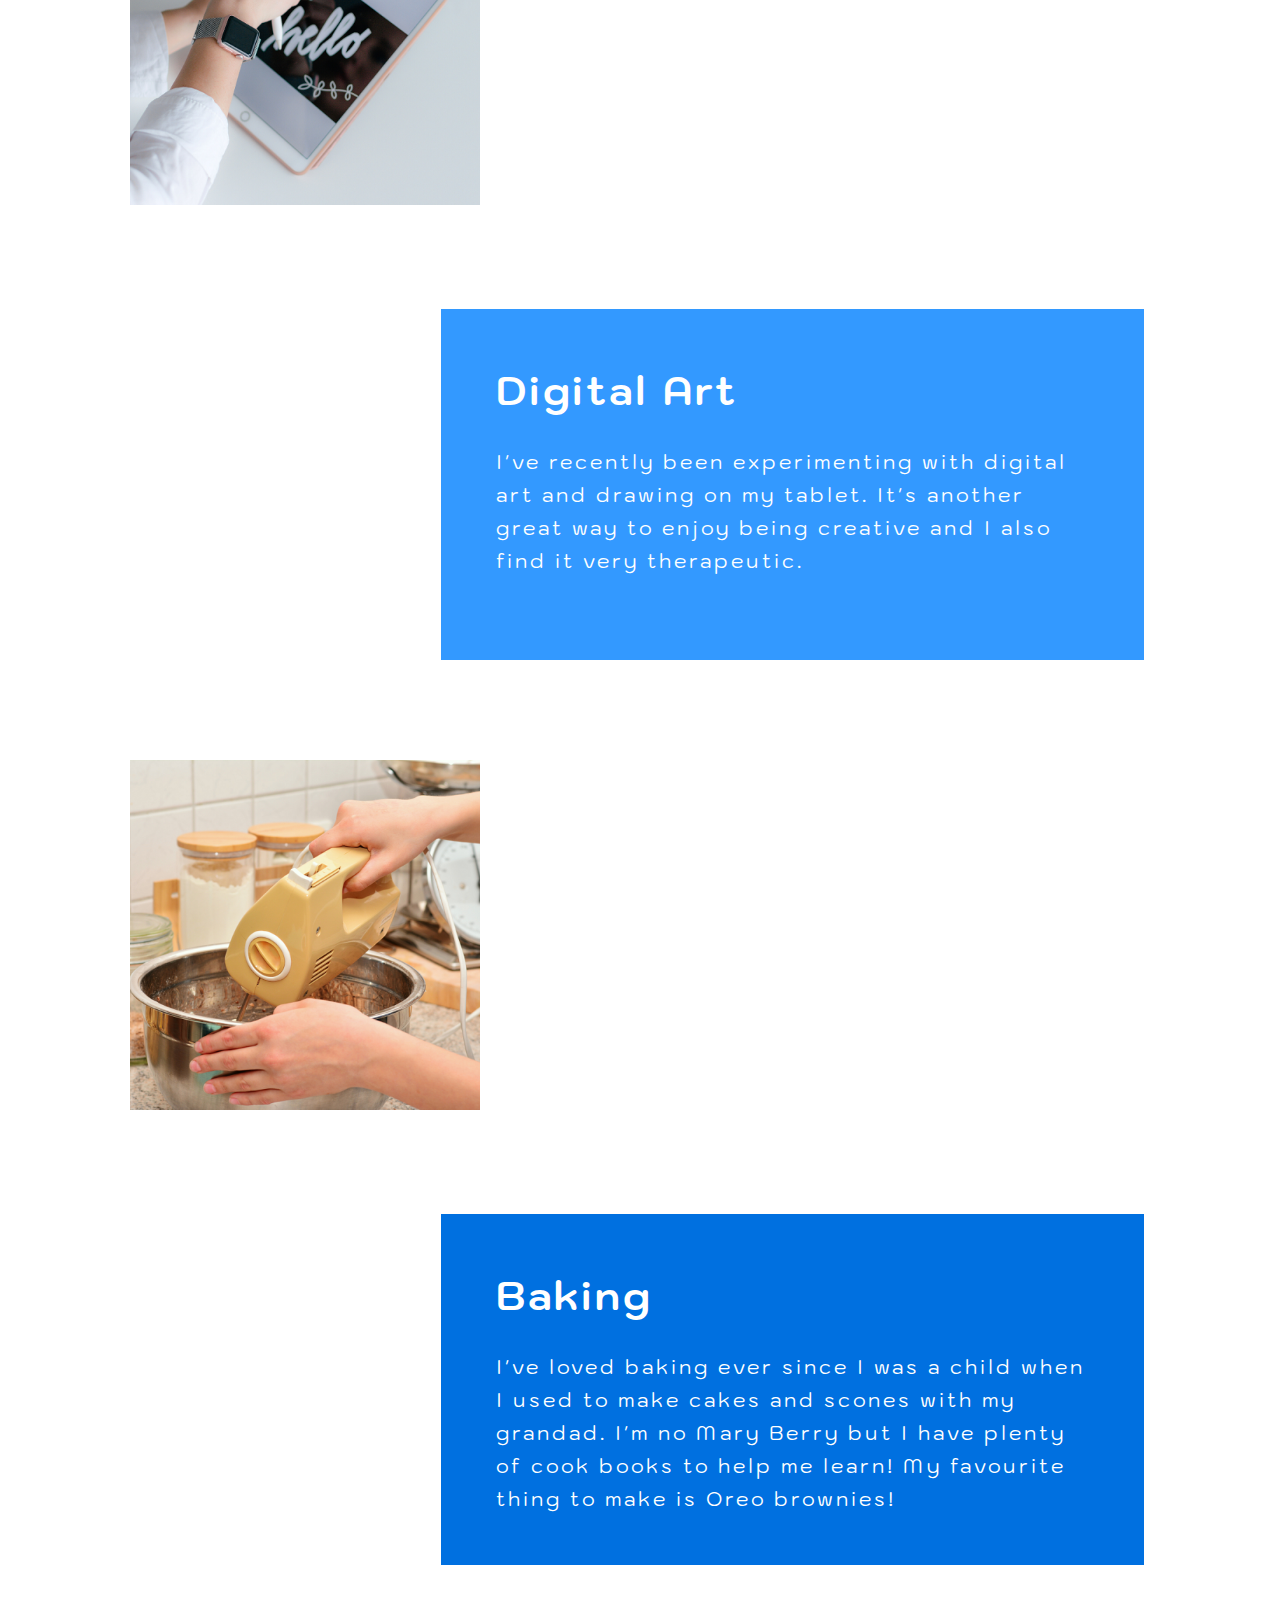
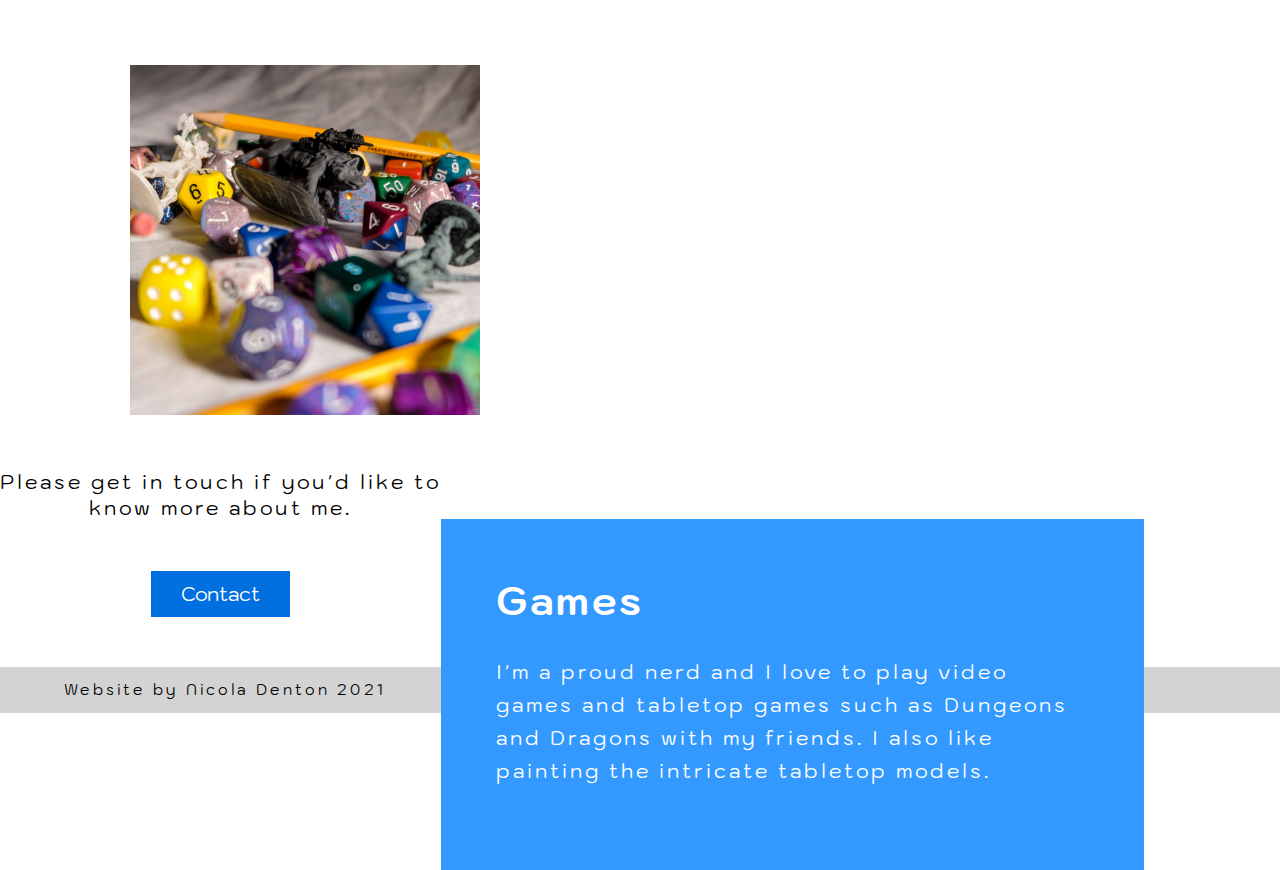
<file: interests.html>
<!DOCTYPE html>
<html lang="en">
<head>
  <meta charset="UTF-8">
  <meta name="viewport" content="width=device-width, initial-scale=1.0">
  <title>Nicola Denton</title>
  <link rel="stylesheet" href="stylesheet1.css">
  <link rel="stylesheet" href="stylesheet3.css">
  <link rel="preconnect" href="https://fonts.gstatic.com">
  <link href="https://fonts.googleapis.com/css2?family=Kodchasan&display=swap" rel="stylesheet">
  <link rel="stylesheet" href="https://cdnjs.cloudflare.com/ajax/libs/font-awesome/4.7.0/css/font-awesome.min.css">
</head>
<div class="topnav" id="myTopnav">
  <a href="index.html">Home</a>
  <a href="experience.html">Experience</a>
  <a href="education.html">Education</a>
  <a href="volunteer.html">Voluntary</a>
  <a href="interests.html">Interests</a>
  <a href="contact.html">Contact</a>
  <a href="javascript:void(0);" class="icon" onclick="myFunction()">
    <i class="fa fa-bars"></i>
  </a>
</div>
<script>
  function myFunction() {
    var x = document.getElementById("myTopnav");
    if (x.className === "topnav") {
      x.className += " responsive";
    } else {
      x.className = "topnav";
    }
  }
</script>
<a href="#top"><button class="top">Top</button></a>
<body>
<div class="hero-image-interests">
  <ul>
    <li><a href="index.html">Home</a></li>
    <li><a href="experience.html">Experience</a></li>
    <li><a href="education.html">Education</a></li>
    <li><a href="volunteer.html">Voluntary</a></li>
    <li><a href="interests.html">Interests</a></li>
    <li><a href="contact.html">Contact</a></li>
  </ul>
  <div id="socials_1">
    <ul>
      <li><a href="mailto:ndentonmedia@gmail.com" class="fa fa-envelope" target="_blank"></a></li>
      <li><a href="https://twitter.com/ndentonmedia/" class="fa fa-twitter" target="_blank"></a></li>
      <li><a href="https://instagram.com/nicoladentonphoto/" class="fa fa-instagram" target="_blank"></a></li>
      <li><a href="https://www.linkedin.com/in/nicola-denton/" class="fa fa-linkedin" target="_blank"></a></li>
    </ul>
  </div>
  <div class="hero-text">
    <h1>Interests</h1>
    <h3>Just for fun!</h3>
  </div>
</div>

<div id="interest_1">
  <div id="int_1_img"><img src="site_images/me1a.jpeg" height="450" width="450"/></div>
  <div id="int_1_text">
    <h3>Photography</h3>
    <p>I've always loved being creative and photography is a big passion of mine. I used to shoot live music photography for LLTV but now I'm a hobbyist landscape photographer.</p>
  </div>
</div>

<div id="interest_2">
  <div id="int_2_img"><img src="site_images/tablet.png" height="450" width="450"/></div>
  <div id="int_2_text">
    <h3>Digital Art</h3>
    <p>I've recently been experimenting with digital art and drawing on my tablet. It's another great way to enjoy being creative and I also find it very therapeutic.</p>
  </div>
</div>

<div id="interest_3">
  <div id="int_3_img"><img src="site_images/baking.png" height="450" width="450"/></div>
  <div id="int_3_text">
    <h3>Baking</h3>
    <p>I've loved baking ever since I was a child when I used to make cakes and scones with my grandad. I'm no Mary Berry but I have plenty of cook books to help me learn! My favourite thing to make is Oreo brownies!</p>
  </div>
</div>

<div id="interest_4">
  <div id="int_4_img"><img src="site_images/dnd.png" height="450" width="450"/></div>
  <div id="int_4_text">
    <h3>Games</h3>
    <p>I'm a proud nerd and I love to play video games and tabletop games such as Dungeons and Dragons with my friends. I also like painting the intricate tabletop models.</p>
  </div>
</div>

<div id="contact_text">
  <h3>Please get in touch if you'd like to know more about me.<br>
    <button><a href="contact.html">Contact</a></button></h3>
</div>

<div class="footer">
  <p>Website by Nicola Denton 2021</p>
</div>

</body>
</html>
</file>
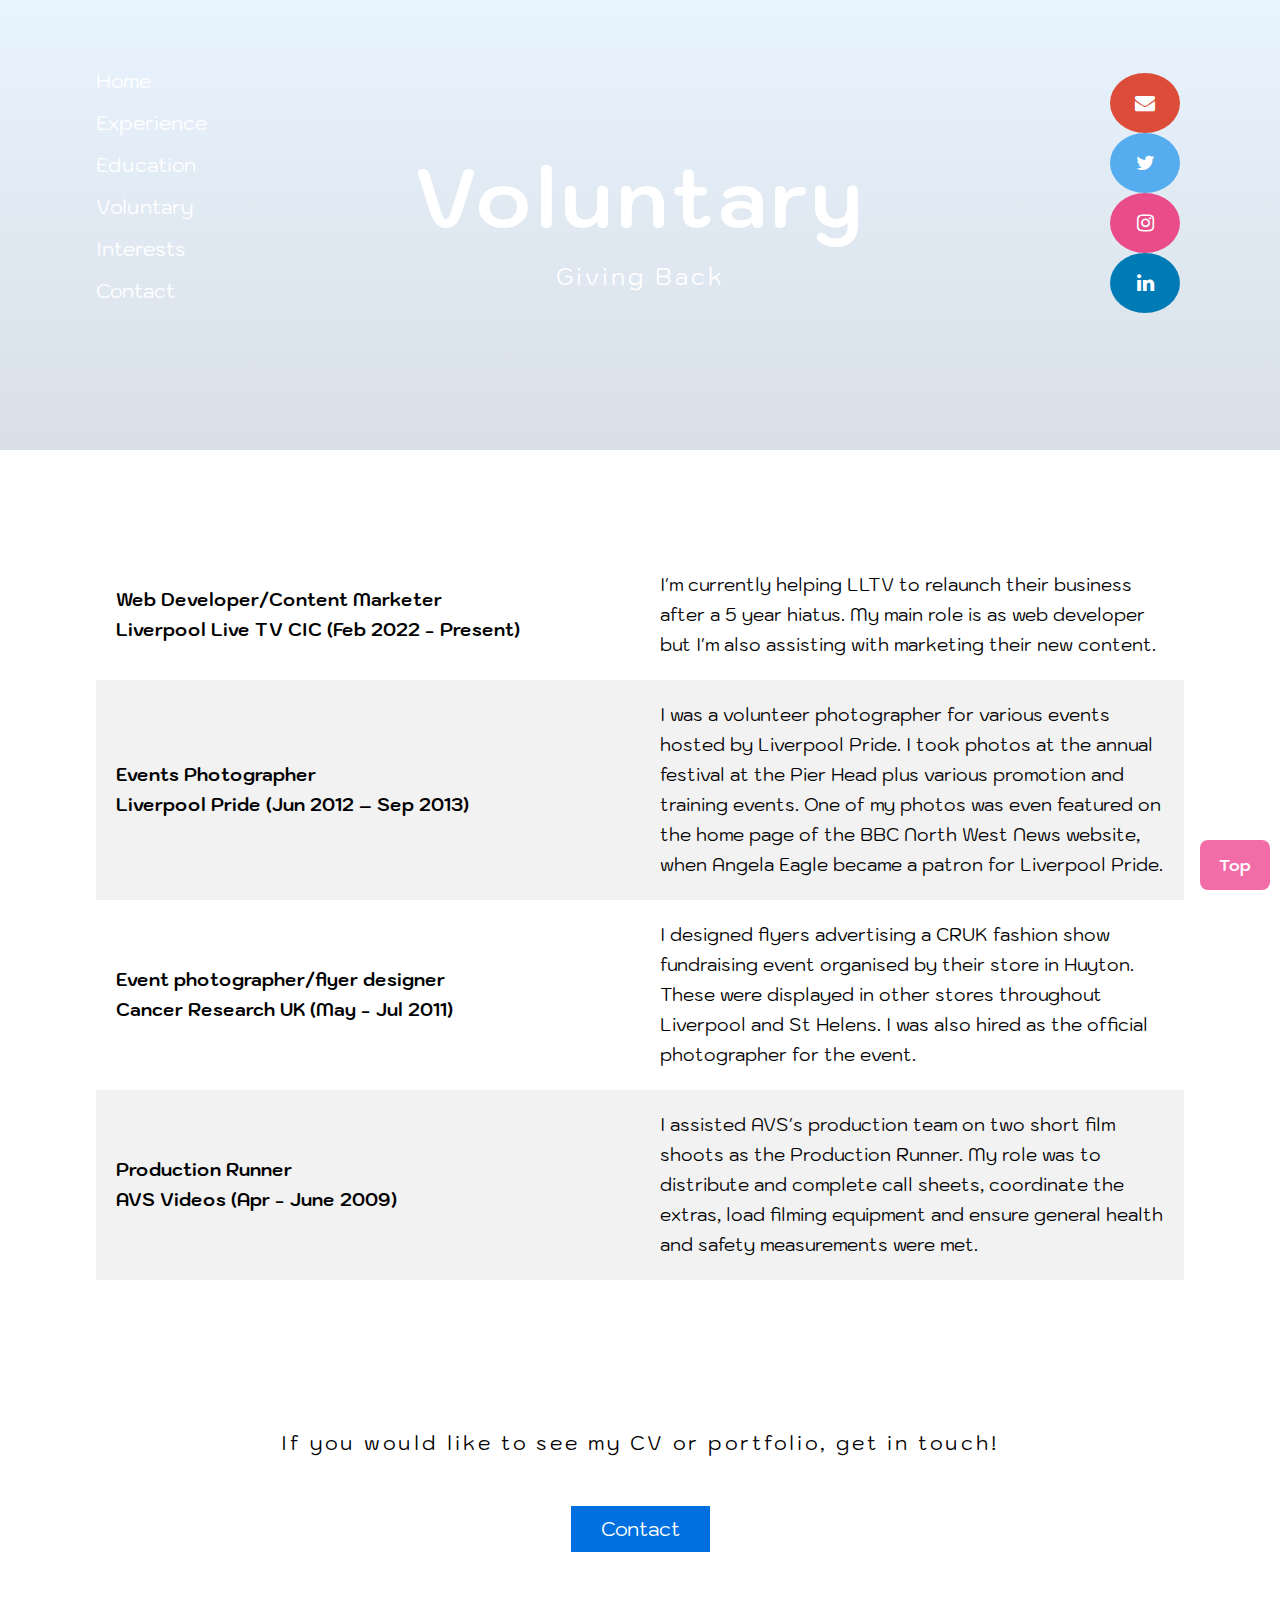
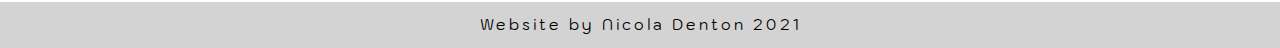
<file: volunteer.html>
<!DOCTYPE html>
<html lang="en">
<head>
    <meta charset="UTF-8">
    <meta name="viewport" content="width=device-width, initial-scale=1.0">
    <title>Nicola Denton</title>
    <link rel="stylesheet" href="stylesheet1.css">
    <link rel="stylesheet" href="stylesheet3.css">
    <link rel="preconnect" href="https://fonts.gstatic.com">
    <link href="https://fonts.googleapis.com/css2?family=Kodchasan&display=swap" rel="stylesheet">
    <link rel="stylesheet" href="https://cdnjs.cloudflare.com/ajax/libs/font-awesome/4.7.0/css/font-awesome.min.css">
</head>
<div class="topnav" id="myTopnav">
    <a href="index.html">Home</a>
    <a href="experience.html">Experience</a>
    <a href="education.html">Education</a>
    <a href="volunteer.html">Voluntary</a>
    <a href="interests.html">Interests</a>
    <a href="contact.html">Contact</a>
    <a href="javascript:void(0);" class="icon" onclick="myFunction()">
        <i class="fa fa-bars"></i>
    </a>
</div>
<script>
    function myFunction() {
        var x = document.getElementById("myTopnav");
        if (x.className === "topnav") {
            x.className += " responsive";
        } else {
            x.className = "topnav";
        }
    }
</script>
<a href="#top"><button class="top">Top</button></a>
<body>
<div class="hero-image-vol">
    <ul>
        <li><a href="index.html">Home</a></li>
        <li><a href="experience.html">Experience</a></li>
        <li><a href="education.html">Education</a></li>
        <li><a href="volunteer.html">Voluntary</a></li>
        <li><a href="interests.html">Interests</a></li>
        <li><a href="contact.html">Contact</a></li>
    </ul>
    <div id="socials_1">
        <ul>
            <li><a href="mailto:ndentonmedia@gmail.com" class="fa fa-envelope" target="_blank"></a></li>
            <li><a href="https://twitter.com/ndentonmedia/" class="fa fa-twitter" target="_blank"></a></li>
            <li><a href="https://instagram.com/ndentoncreative/" class="fa fa-instagram" target="_blank"></a></li>
            <li><a href="https://www.linkedin.com/in/nicola-denton/" class="fa fa-linkedin" target="_blank"></a></li>
        </ul>
    </div>
    <div class="hero-text">
        <h1>Voluntary</h1>
        <h3>Giving Back</h3>
    </div>
</div>

<table>
    <tr>
        <td style="font-weight: bold">Web Developer/Content Marketer<br>Liverpool Live TV CIC (Feb 2022 - Present)</td>
        <td>I'm currently helping LLTV to relaunch their business after a 5 year hiatus. My main role is as web developer but I'm also assisting with marketing their new content.
        </td>
    </tr>
    <tr>
        <td style="font-weight: bold">Events Photographer<br>Liverpool Pride (Jun 2012 – Sep 2013)</td>
        <td>I was a volunteer photographer for various events hosted by Liverpool Pride. I took photos at the annual festival at the Pier Head plus various promotion and training events. One of my photos was even featured on the home page of the BBC North West News website, when Angela Eagle became a patron for Liverpool Pride.
        </td>
    </tr>
    <tr>
        <td style="font-weight: bold">Event photographer/flyer designer<br>Cancer Research UK (May - Jul 2011)</td>
        <td>I designed flyers advertising a CRUK fashion show fundraising event organised by their store in Huyton. These were displayed in other stores throughout Liverpool and St Helens. I was also hired as the official photographer for the event.
        </td>
    </tr>
    <tr>
        <td style="font-weight: bold">Production Runner<br>AVS Videos (Apr - June 2009)</td>
        <td>I assisted AVS's production team on two short film shoots as the Production Runner. My role was to distribute and complete call sheets, coordinate the extras, load filming equipment and ensure general health and safety measurements were met.
        </td>
    </tr>
</table>

<div id="contact_text">
    <h3>If you would like to see my CV or portfolio, get in touch!<br>
        <button><a href="contact.html">Contact</a></button></h3>
</div>

<div class="footer">
    <p>Website by Nicola Denton 2021</p>
</div>

</body>
</html>
</file>
<file: stylesheet1.css>
@font-face {
    font-family: 'Kodchasan-Italic';
    src: url('Kodchasan-Italic.woff2') format('woff2'),
    url('Kodchasan-Italic.woff') format('woff');
    font-weight: normal;
    font-style: italic;
    font-display: swap;
}

@font-face {
    font-family: 'Kodchasan-Bold';
    src: url('Kodchasan-Bold.woff2') format('woff2'),
    url('Kodchasan-Bold.woff') format('woff');
    font-weight: bold;
    font-style: normal;
    font-display: swap;
}

@font-face {
    font-family: 'Kodchasan';
    src: url('Kodchasan-Regular.woff2') format('woff2'),
    url('Kodchasan-Regular.woff') format('woff');
    font-weight: normal;
    font-style: normal;
    font-display: swap;
}

body, html {
    height: 100%;
}

/*Home*/
.hero-image-home {
    background-image: linear-gradient(rgb(30 144 255 / 8%), rgb(81 126 140 / 22%)), url("https://www.alphr.com/wp-content/uploads/2018/09/best_free_coding_courses_for_women_in_london_women_who_code.jpg");
    height: 50%;
    background-position: 50% 60%;
    background-repeat: no-repeat;
    background-size: cover;
    position: relative;
}
.hero-text {
    text-align: center;
    position: absolute;
    top: 50%;
    left: 50%;
    transform: translate(-50%, -50%);
    line-height: 50px;
}
.hero-text h1 {
    font-size: 110px!important;
    color: white;
    font-family: 'Kodchasan-Bold';
    letter-spacing: 5px!important;
    font-weight: bold;
}
.hero-text h3 {
    font-size: 30px;
    color: white;
    font-family: 'Kodchasan', sans-serif;
    letter-spacing: 3px;
    font-weight: normal;
}
#about_img {
    margin-left: 251px;
    margin-top: 100px;
    display: inline-block;
}
#about_text {
    background-color: #3399FF;
    width: 45%;
    height: 351px;
    float: right;
    margin-right: 255px;
    margin-top: 100px;
    padding: 50px;
}
#about_text h2 {
    font-size: 60px;
    color: white;
    font-family: 'Kodchasan', sans-serif;
    letter-spacing: 3px;
    margin: 0 26px;
}
p {
    font-size: 23px;
    color: white;
    font-family: 'Kodchasan', sans-serif;
    letter-spacing: 3px;
    line-height: 35px;
    font-weight: normal;
}
#about_text p {
    margin: 30px;
}
#can_do_intro {
    text-align: center;
    margin-top: 100px;
}
#can_do_intro h2 {
    font-size: 60px;
    color: #0070E0;
    font-family: 'Kodchasan', sans-serif;
    letter-spacing: 3px;
}
#can_do_intro p {
   color: black;
    padding-left: 200px;
    padding-right: 200px;
}
.can_do_row {
    display: flex;
    margin-top: 100px;
    margin-left: 120px;
}
.can_do_column {
    flex: 33.33%;
    padding: 5px;
}
#can_do_1, #can_do_2, #can_do_3 {
    background-color: #3399FF;
    width: 63%;
    padding: 50px;
    margin-top: -5px;
    height: 500px;
}
#can_do_1 h3, #can_do_2 h3, #can_do_3 h3 {
    font-size: 45px;
    color: white;
    font-family: 'Kodchasan', sans-serif;
    letter-spacing: 3px;
    margin-top: 0;
    text-align: left;
}
#can_do_1 p, #can_do_2 p, #can_do_3 p {
    text-align: left;
    font-weight: normal;
}

button {
    font-family: 'Kodchasan', sans-serif;
    font-size: 20px;
    background-color: white;
    border: none;
    margin-top: 50px;
    padding: 10px 30px;
}
button a {
    color: white;
    text-decoration: none;
}
#quote_1 {
    background-color: #A091F3;
    margin-top: 110px;
}
#quote_2, #quote_3 {
    background-color: #A091F3;
    margin-top: 120px;
}
#quote_1 h3 {
    font-size: 40px;
    color: white;
    line-height: 60px;
    font-family: 'Kodchasan', sans-serif;
    letter-spacing: 3px;
   text-align: center;
    font-style: italic;
    padding: 100px 100px 40px 100px;
}
#quote_2 h3, #quote_3 h3 {
    font-family: 'Kodchasan', sans-serif;
    font-size: 35px;
    color: white;
    line-height: 55px;
    letter-spacing: 3px;
    padding: 100px 100px 40px 100px;
    text-align: center;
    font-style: italic;
}
#quote_1 p, #quote_2 p, #quote_3 p {
    text-align: center;
    font-family: 'Kodchasan', sans-serif;
    font-size: 25px;
    padding-bottom: 70px;
    font-weight: normal;
}
#contact_text {
    padding-top: 30px;
}
#home_contact {
    margin-top: 100px;
}
#home_contact h2 {
    font-size: 60px;
    font-family: 'Kodchasan', sans-serif;
    letter-spacing: 3px;
    color: #0070E0;
    text-align: center;
}
#home_contact p {
    text-align: center;
    font-family: 'Kodchasan', sans-serif;
    font-size: 23px;
    padding: 0 200px 50px 200px;
    color: black;
    font-weight: normal;
}
input[type=text], select, textarea {
    width: 100%;
    padding: 12px;
    border: 1px solid #ccc;
    border-radius: 4px;
    box-sizing: border-box;
    margin-top: 6px;
    margin-bottom: 16px;
    resize: vertical;
    font-size: 25px;
}
input[type=submit] {
    background-color: #F26CA7;
    color: white;
    padding: 12px 20px;
    border: none;
    border-radius: 4px;
    cursor: pointer;
    font-family: 'Kodchasan', sans-serif;
    font-size: 23px;
}
input[type=submit]:hover {
    background-color: lightpink;
    color: black;
    font-family: 'Kodchasan', sans-serif;
    font-size: 23px;
}
.container {
    border-radius: 5px;
    background-color: #3399FF;
    padding: 20px;
    width: 45%;
    font-family: 'Kodchasan', sans-serif;
    margin: auto;
    font-size: 23px;
    color: white;
    font-weight: bold;
}
.footer {
    left: 0;
    bottom: 0;
    width: 100%;
    background-color: lightgrey;
    color: white;
}
.footer p {
    padding: 10px;
    color: black;
    font-size: 20px;
    text-align: center;
}
#socials_1 {
    text-align: right;
    padding-right: 100px;
    font-size: 30px;
    float: right;
    margin-top: 13px;
}
#socials_2 {
    text-align: center;
    padding: 50px;
    font-size: 30px;
}
.fa {
    padding: 20px;
    font-size: 30px;
    width: 30px;
    text-align: center;
    text-decoration: none;
    border-radius: 50%;
}
.fa:hover {
    opacity: 0.7;
}
.fa-envelope {
    background: #dd4b39;
    color: white;
}
.fa-twitter {
    background: #55ACEE;
    color: white;
}
.fa-instagram {
    background: #ea4c89;
    color: white;
}
.fa-linkedin {
    background: #007bb5;
    color: white;
}
ul {
    list-style-type: none;
    width: 230px;
    font-family: 'Kodchasan', sans-serif;
    margin-left: 50px;
    padding-top: 50px;
    font-size: 25px;
    float: left;
}
li a {
    display: block;
    color: white;
    padding: 8px 16px;
    text-decoration: none;
}
li a.active {
    background-color: #3399FF;
    color: white;
}
li a:hover:not(.active) {
    background-color: #3399FF;
    color: white;
}

/*Experience*/
.hero-image-exp {
    background-image: linear-gradient(rgb(30 144 255 / 20%), rgb(81 110 140 / 22%)), url("https://static.wixstatic.com/media/11062b_dc2b05fa934740e8bc64674ec7c1a337~mv2_d_5798_3865_s_4_2.jpg/v1/fill/w_1423,h_427,al_c,q_85,usm_0.66_1.00_0.01/11062b_dc2b05fa934740e8bc64674ec7c1a337~mv2_d_5798_3865_s_4_2.webp");
    height: 50%;
    background-position: center;
    background-repeat: no-repeat;
    background-size: cover;
    position: relative;
}
.hero-text {
    text-align: center;
    position: absolute;
    top: 50%;
    left: 50%;
    transform: translate(-50%, -50%);
    line-height: 50px;
}
.hero-text h1 {
    font-size: 110px;
    color: white;
    font-family: 'Kodchasan', sans-serif;
    letter-spacing: 3px;
}
.hero-text h3 {
    font-size: 30px;
    color: white;
    font-family: 'Kodchasan', sans-serif;
    letter-spacing: 3px;
    font-weight: normal;
}
table {
    font-family: 'Kodchasan', sans-serif;
    border-collapse: collapse;
    width: 80%;
    table-layout: fixed;
    margin: 100px auto;
    font-size: 20px;
    line-height: 33px;
}
td {
    border: none;
    text-align: left;
    padding: 20px;
}
tr:nth-child(even) {
    background-color: #f2f2f2;
}
#contact_text h3 {
    font-family: 'Kodchasan', sans-serif;
    color: black;
    text-align: center;
    font-size: 23px;
    letter-spacing: 3px;
    font-weight: normal;
}
#contact_text button {
    font-family: 'Kodchasan', sans-serif;
    font-size: 23px;
    background-color: #0070E0;
    border: none;
color: white;
    margin-bottom: 30px;
}

/*Education*/
.hero-image-edu {
    background-image: linear-gradient(rgb(30 144 255 / 10%), rgb(81 110 140 / 22%)), url("https://images.ctfassets.net/hrltx12pl8hq/6f2M9koJF7uhwGGao7WCX5/8683a9c8388dada729c7caeefc87872b/compressed_shutterstock_1274296330.jpg?fit=fill&w=800&h=300");
    height: 50%;
    background-position: center;
    background-repeat: no-repeat;
    background-size: cover;
    position: relative;
}
.edu_row_1 {
    display: flex;
    margin-top: 100px;
    margin-left: 90px;
    margin-right: 90px;
}
.edu_row_2 {
    display: flex;
    margin-top: 100px;
    margin-left: 90px;
    margin-right: 90px;
}
.edu_column {
    flex: 33.33%;
    padding: 20px;
}
#edu_1, #edu_2, #edu_3, #edu_4, #edu_5, #edu_6 {
    background-color: #f2f2f2;
    padding: 50px;
    margin-top: -5px;
    height: 480px;
}
#edu_1 h3, #edu_2 h3, #edu_3 h3, #edu_4 h3, #edu_5 h3, #edu_6 h3 {
    font-size: 40px;
    color: #0070E0;
    font-family: 'Kodchasan', sans-serif;
    letter-spacing: 3px;
    margin-top: 10px;
    text-align: left;
}
#edu_1 p, #edu_2 p, #edu_3 p, #edu_4 p, #edu_5 p, #edu_6 p {
    text-align: left;
    font-weight: normal;
    color: black;
}

/*Volunteer Work*/
.hero-image-vol {
    background-image: linear-gradient(rgb(30 144 290 / 10%), rgb(81 110 140 / 22%)), url("https://expertphotography.com/wp-content/uploads/2020/06/stock-photography3.jpg");
    height: 50%;
    background-position: center;
    background-repeat: no-repeat;
    background-size: cover;
    position: relative;
}

/*Interests*/
.hero-image-interests {
    background-image: linear-gradient(rgb(30 144 255 / 10%), rgb(81 110 140 / 22%)), url("https://images.unsplash.com/photo-1488203602058-8db2ce840718?ixid=MnwxMjA3fDB8MHxwaG90by1wYWdlfHx8fGVufDB8fHx8&ixlib=rb-1.2.1&auto=format&fit=crop&w=750&q=80");
    height: 50%;
    background-position: center;
    background-repeat: no-repeat;
    background-size: cover;
    position: relative;
}
#int_1_img, #int_2_img, #int_3_img, #int_4_img {
    margin-left: 300px;
    margin-top: 90px;
    display: inline-block;
}
#int_2_text, #int_4_text {
    background-color: #3399FF;
    width: 42%;
    height: 351px;
    float: right;
    margin-right: 263px;
    margin-top: 90px;
    padding: 50px;
}
#int_1_text, #int_3_text {
    background-color: #0070E0;
    width: 42%;
    height: 351px;
    float: right;
    margin-right: 263px;
    margin-top: 90px;
    padding: 50px;
}
#int_1_text h3, #int_2_text h3, #int_3_text h3, #int_4_text h3 {
    font-size: 45px;
    color: white;
    font-family: 'Kodchasan', sans-serif;
    letter-spacing: 3px;
    margin: 30px;
}
#int_1_text p, #int_2_text p, #int_3_text p, #int_4_text p {
    font-size: 23px;
    color: white;
    font-family: 'Kodchasan', sans-serif;
    letter-spacing: 3px;
    line-height: 35px;
    font-weight: normal;
    margin: 30px;
}

/*Contact*/
.hero-image-contact {
    background-image: linear-gradient(rgb(30 144 255 / 10%), rgb(81 110 140 / 22%)), url("https://teambuilding.com/wp-content/uploads/2020/06/work-from-home-activities-2.jpg");
    height: 50%;
    background-position: 50% 57%;
    background-repeat: no-repeat;
    background-size: cover;
    position: relative;
}
#contact_intro {
    text-align: center;
    margin-top: 100px;
    margin-bottom: 80px;
}
#contact_intro p {
    font-size: 23px;
    color: black;
    font-family: 'Kodchasan', sans-serif;
    letter-spacing: 3px;
    padding-left: 200px;
    padding-right: 200px;
    line-height: 35px;
    font-weight: normal;
}
#socials_2 p {
    font-size: 23px;
    color: black;
    font-family: 'Kodchasan', sans-serif;
    letter-spacing: 3px;
    padding-left: 190px;
    padding-right: 190px;
    line-height: 35px;
    font-weight: normal;
}

body {
    margin: 0;
    font-family: 'Kodchasan', sans-serif;
}
.topnav {
    overflow: hidden;
    background-color: dodgerblue;
}

.topnav a {
    float: left;
    color: #f2f2f2;
    text-align: center;
    padding: 10px 15px;
    text-decoration: none;
    font-size: 17px;
    display: none;
}

.topnav a:hover {
    background-color: dodgerblue;
    color: white;
}

.topnav a.active {
    background-color: darkblue;
    color: white;
}

.topnav .icon {
    display: none;
}

@media screen and (max-width: 1024px) {
    .topnav a:not(:first-child) {display: none;}
    .topnav a.icon {
        float: right;
        display: block;
    }
    ul {display: none;}
}

@media screen and (max-width: 1024px) {
    .topnav.responsive {position: relative;}
    .topnav.responsive .icon {
        position: absolute;
        right: 0;
        top: 0;
    }
    .topnav.responsive a {
        float: none;
        display: block;
        text-align: left;
    }
    ul {display: none;}
}

.top {
    position: fixed;
    bottom: 10px;
    right: 10px;
    max-width: 70px;
    max-height: 50px;
    width: 100%;
    height: 100%;
    padding: .5px;
    border-radius: 8px;
    justify-content: center;
    background: #F26CA7;
    font-size: 1rem;
    font-weight: 800;
    text-decoration: none;
    cursor: pointer;
    color: white;
}
</file>
<file: stylesheet3.css>
@media screen and (max-width: 1440px) {
    /*Home*/
    .hero-text h1 {
        font-size: 90px!important;
        line-height: 20px;
    }
    .hero-text {
        line-height: 35px;
    }
    .hero-text h3 {
        font-size: 25px;
    }
    ul {
        font-size: 22px;
    }
    #about_img {
        margin-left: 150px;
        margin-top: 120px;
    }
    #about_img img {
        height: 420px;
        width: 420px;
    }
    #about_text {
        width: 45%;
        height: 350px;
         margin-right: 150px;
        margin-top: 120px;
        padding: 36px;
    }
    #about_text h2, #home_contact h2 {
        font-size: 50px;
    }
    #about_text p {
        margin: 20px 29px;
    }
    p {
        font-size: 20px;
         line-height: 33px;
    }
    #can_do_intro h2 {
        font-size: 50px;
    }
    #can_do_intro p {
        padding-left: 180px;
        padding-right: 180px;
    }
    .can_do_row {
        margin-left: 75px;
    }
    .can_do_column img {
        height: 370px;
        width: 370px;
    }
    #can_do_1, #can_do_2, #can_do_3 {
        width: 60%;
        padding: 52px;
    }
    #can_do_1 h3, #can_do_2 h3, #can_do_3 h3 {
        font-size: 40px;
        margin: 0 -10px;
    }
    #can_do_1 p, #can_do_2 p, #can_do_3 p {
        margin: 35px -5px;
    }
    #quote_1 h3 {
        padding: 85px 100px 40px 100px;
    }
    #quote_1 p, #quote_2 p, #quote_3 p {
        font-size: 20px!important;
    }
    #home_contact p {
        font-size: 20px;
        padding: 0 180px 50px 180px;
    }
    .container, input[type=submit]:hover, input[type=submit], input[type=text], select, textarea {
        font-size: 20px;
    }
    .footer p {
        font-size: 15px;
    }
    /*Experience*/
    table {
        width: 85%;
    }
    #contact_text h3 {
        font-size: 20px;
    }
    #contact_text button {
        font-size: 22px;
    }

    /*Education*/
    .edu_row_1 {
        margin-left: 70px;
        margin-right: 70px;
    }
    .edu_row_2 {
        margin-left: 70px;
        margin-right: 70px;
        margin-top: 70px;
    }
    #edu_1 h3, #edu_2 h3, #edu_3 h3, #edu_4 h3, #edu_5 h3, #edu_6 h3 {
        font-size: 35px;
    }
    /*Interests*/
    #int_1_img, #int_2_img, #int_3_img, #int_4_img {
        margin-left: 150px;
        margin-top: 100px;
    }
    #int_1_img img, #int_2_img img, #int_3_img img, #int_4_img img {
        height: 420px;
        width: 420px;
    }
    #int_1_text h3, #int_2_text h3, #int_3_text h3, #int_4_text h3 {
        font-size: 40px;
    }
    #int_1_text p, #int_2_text p, #int_3_text p, #int_4_text p {
        font-size: 20px;
        line-height: 33px;
    }
    #int_1_text, #int_2_text, #int_3_text, #int_4_text {
        width: 45%;
        height: 350px;
          margin-right: 150px;
        margin-top: 100px;
        padding: 35px;
    }
    /*Contact*/
    #contact_intro p, #socials_2 p {
        font-size: 20px;
    }
}

@media screen and (max-width: 1360px) {
    /*Home*/
    ul {
        font-size: 20px;
        margin-left: 40px;
        padding-top: 40px;
    }
    .hero-text h1 {
        font-size: 82px!important;
        line-height: 15px;
    }
    .hero-text h3 {
        font-size: 23px;
    }
    #about_img {
        margin-left: 120px;
    }
    #about_text {
        margin-right: 121px;
        width: 49%;
        padding: 26px;
    }
    #about_img img {
        height: 400px;
        width: 400px;
    }
    p {
        line-height: 32px;
    }
    .can_do_column img {
        height: 350px;
        width: 350px;
    }
    #can_do_1, #can_do_2, #can_do_3 {
        width: 59%;
    }
    #can_do_1 p, #can_do_2 p, #can_do_3 p {
        margin: 35px -8px;
    }
    #can_do_1 h3, #can_do_2 h3, #can_do_3 h3 {
        font-size: 35px;
    }
    #quote_1 h3 {
        font-size: 35px;
        line-height: 50px;
    }
    .footer p {
        padding: 7px;
    }
    /*Experience*/
    table {
           font-size: 18px;
        line-height: 30px;
    }
    #quote_2 h3, #quote_3 h3 {
        font-size: 33px;
            line-height: 50px;
             padding: 100px 90px 40px 90px;
        }
    #contact_text button {
        font-size: 20px;
    }
    /*Education*/
    .edu_row_1, .edu_row_2 {
        margin-left: 50px;
        margin-right: 50px;
    }
    /*Interests*/
    #int_1_img img, #int_2_img img, #int_3_img img, #int_4_img img {
        height: 350px;
        width: 350px;
    }
    #int_1_img, #int_2_img, #int_3_img, #int_4_img {
        margin-left: 130px;
    }
    #int_1_text, #int_2_text, #int_3_text, #int_4_text {
        width: 51%;
        height: 301px;
        margin-right: 136px;
        padding: 25px;
    }
}

@media screen and (max-width: 1024px) and (max-height: 768px) and (orientation: landscape) {
    /*Home*/
    .hero-text {
   width: 100%;
    }
    .hero-text h1 {
        font-size: 85px!important;
    }
    #about_img img {
        height: 352px;
        width: 330px;
    }
    #about_img {
        margin-left: 70px;
        margin-top: 100px;
    }
    #about_text {
        margin-right: 70px;
        margin-top: 100px;
        width: 49%;
        height: 300px;
    }
    #about_text h2 {
        font-size: 45px;
        margin: 0 15px;
    }
    #can_do_intro h2, #home_contact h2 {
        font-size: 45px;
    }
    p {
        font-size: 16px;
        line-height: 25px;
    }
    #about_text p {
        margin: 20px 18px;
    }
    #can_do_intro {
        margin-top: 80px;
    }
    #can_do_intro p {
        padding-left: 100px;
        padding-right: 100px;
    }
    .can_do_column {
        margin-bottom: 50px;
    }
    .can_do_column img {
        height: 350px;
        width: 330px;
    }
    .can_do_row {
        margin-left: 70px;
        display: inline-block;
        margin-top: 80px;
    }
    #can_do_1, #can_do_2, #can_do_3 {
        padding: 50px;
        height: 250px;
        float: right;
        width: 47%;
        margin-right: 70px;
        margin-top: 0;
    }
    #can_do_1 h3, #can_do_2 h3, #can_do_3 h3 {
        margin: -10px -10px;
    }
    button {
        font-size: 18px;
    }
    #quote_1 {
        margin-top: 50px;
    }
    #home_contact p {
        font-size: 16px;
        padding: 0 100px 50px 100px;
    }
    .container, input[type=submit]:hover, input[type=submit], input[type=text], select, textarea {
        font-size: 18px;
    }
    .container {
        width: 55%;
    }
    /*Experience*/
    table {
        font-size: 16px;
        line-height: 25px;
        width: 87%;
    }
    #quote_2 h3 {
        font-size: 30px;
        line-height: 45px;
        padding: 75px 70px 40px 70px;
    }
    #contact_text h3 {
        font-size: 18px;
        padding: 0 100px 0 100px;
    }
    #quote_2, #quote_3 {
        margin-top: 10px;
    }
    /*Education*/
    .edu_row_1, .edu_row_2 {
        display: inline-block;
    }
    .edu_row_1 {
        margin-top: 70px;
    }
    .edu_row_2 {
        margin-top: 30px;
        margin-bottom: 50px;
    }
    #edu_1, #edu_2, #edu_3, #edu_4, #edu_5, #edu_6 {
        padding: 40px 50px;
        height: auto;
    }
#quote_3 h3 {
        font-size: 30px;
        line-height: 45px;
        padding: 75px 90px 40px 90px;
    }
/*Interests*/
    #int_1_img img, #int_2_img img, #int_3_img img, #int_4_img img {
        height: 330px;
        width: 330px;
    }
    #int_1_img, #int_2_img, #int_3_img, #int_4_img {
        margin-left: 80px;
        margin-top: 80px;
    }
    #int_1_text, #int_2_text, #int_3_text, #int_4_text {
        width: 47%;
        height: 280px;
        margin-right: 82px;
        padding: 25px;
        margin-top: 80px;
    }
    #int_1_text h3, #int_2_text h3, #int_3_text h3, #int_4_text h3 {
        font-size: 35px;
    }
    #int_1_text p, #int_2_text p, #int_3_text p, #int_4_text p {
        font-size: 16px;
        line-height: 25px;
    }
    /*Contact*/
    #contact_intro p, #socials_2 p {
        font-size: 16px;
    }
    #contact_intro p {
        padding-left: 100px;
        padding-right: 100px;
        line-height: 25px;
    }
}
@media screen and (max-width: 768px) and (max-height: 1024px) and (orientation: portrait) {
    /*Home*/
    .hero-image-home, .hero-image-edu, .hero-image-contact, .hero-image-exp, .hero-image-vol, .hero-image-interests {
        height: 35%;
    }
    .hero-text h1 {
        font-size: 80px!important;
    }
    .hero-text {
        width: 100%
    }
    #about_img {
        margin-left: 145px;
        margin-top: 80px;
    }
    #about_text {
        margin-right: 0;
        width: 94%;
        padding: 26px;
        height: auto;
        margin-top: 80px;
        margin-bottom: 80px;
    }
    #about_img img {
        height: 90%;
        width: 90%;
    }
    #about_text h2, #home_contact h2 {
        font-size: 45px;
        margin: 10px 26px;
    }
    p {
        line-height: 32px;
        font-size: 17px;
    }
    #can_do_intro h2, #home_contact h2 {
        font-size: 45px;
        text-align: left;
        margin-left: 45px;
    }
    #can_do_intro p {
        padding-left: 45px;
        padding-right: 45px;
        text-align: left;
        margin-top: -10px;
    }
    .can_do_row {
        display: inline-block;
        margin-left: -5px;
        margin-top: -20px;
    }
    .can_do_column img {
        height: 450px;
        width: 450px;
        margin-left: 150px;
        margin-top: 70px;
    }
    #can_do_1, #can_do_2, #can_do_3 {
        width: 87%;
        margin-top: 80px;
        height: auto;
    }
    #can_do_1 p, #can_do_2 p, #can_do_3 p {
        margin: 20px -8px;
    }
    #quote_1, #home_contact {
        margin-top: 80px;
    }
    #quote_1 h3 {
        text-align: left;
    }
    #home_contact p {
        margin-top: 35px;
        padding-left: 45px;
        padding-right: 45px;
        text-align: left;
    }
    .container {
        width: 70%;
    }
    #contact_text button {
        font-size: 17px;
    }
    /*Experience*/
    table {
        width: 87%;
        margin: 80px auto;
    }
    td {
        line-height: 25px;
        font-size: 17px;
    }
    #contact_text {
        padding-top: 10px;
        padding-bottom: 20px;
    }
    #contact_text h3 {
        font-size: 17px;
        padding-left: 50px;
        padding-right: 50px;
    }
    #quote_2 h3 {
        font-size: 30px;
        line-height: 48px;
        padding: 90px 90px 40px 90px;
        text-align: left;
    }
    #quote_1 p, #quote_2 p, #quote_3 p {
        font-size: 17px!important;
        text-align: right;
        padding-right: 80px;
    }
    #contact_text button {
        font-size: 17px;
    }
    .edu_row_1, .edu_row_2 {
        display: inline-block;
    }
    .edu_row_1 {
        margin-top: 70px;
    }
    .edu_row_2 {
        margin-top: 30px;
        margin-bottom: -20px;
    }
    #edu_1, #edu_2, #edu_3, #edu_4, #edu_5, #edu_6 {
        padding: 40px 50px;
        height: auto;
    }
    #quote_3 h3 {
        font-size: 30px;
        line-height: 48px;
        padding: 75px 90px 40px 90px;
        text-align: left;
    }
    /*Interests*/
    #int_1_img img, #int_2_img img, #int_3_img img, #int_4_img img {
        height: 450px;
        width: 450px;
    }
    #int_1_img, #int_2_img, #int_3_img, #int_4_img {
        margin-left: 150px;
        margin-top: 70px;
    }
    #int_1_text, #int_2_text, #int_3_text, #int_4_text {
        width: 94%;
        margin-top: 80px;
        margin-right: 0;
        height: auto;
    }
    #int_1_text p, #int_2_text p, #int_3_text p, #int_4_text p {
        font-size: 17px;
        line-height: 32px;
    }
    #int_4_text {
        margin-bottom: 50px;
    }
    /*Contact*/
    #contact_intro p, #socials_2 p {
        font-size: 17px;
        line-height: 32px;
        padding-left: 80px;
        padding-right: 80px;
    }
}

@media screen and (max-width: 767px) {
    /*Home*/
    .topnav a {
        padding: 10px 10px;
        font-size: 15px;
    }
    .fa {
        padding: 12px;
    }
    .hero-image-home, .hero-image-edu, .hero-image-contact, .hero-image-exp, .hero-image-vol, .hero-image-interests {
        height: 45%;
    }
    .hero-text {
        line-height: 20px;
        top: 48%;
        width: 90%;
    }
    .hero-text h1 {
        font-size: 50px!important;
        line-height: 45px;
    }
    .hero-text h3 {
        font-size: 15px;
    }
    #about_img {
        margin-left: 0;
        margin-top: 60px;
    }
    #about_img img {
        height: 340px;
        width: 98%;
        margin-left: 3px;
    }
    #about_text {
        margin-top: -5px;
        padding: 15px;
        margin-bottom: 60px;
    }
    #about_text h2, #can_do_intro h2, #home_contact h2 {
        font-size: 35px;
        margin: 10px 28px;
    }
    #about_text p, #can_do_intro p, #home_contact p {
        margin: 20px 30px;
    }
    #can_do_intro p, #home_contact p {
        padding: 0;
    }
    p {
        line-height: 27px;
        font-size: 15px;
    }
    .can_do_column img {
        height: 340px;
        width: 100%;
        margin-left: 3px;
    }
    #can_do_1, #can_do_2, #can_do_3 {
         width: 79%;
        margin-top: -5px;
        padding: 40px;
    }
    #can_do_1, #can_do_2 {
        margin-bottom: -25px;
    }
    #can_do_1 h3, #can_do_2 h3, #can_do_3 h3 {
        font-size: 30px;
    }
    button {
        font-size: 15px;
    }
    #quote_1 h3 {
        font-size: 25px;
        line-height: 38px;
        padding: 50px 30px 40px 30px;
    }
    #quote_1 p, #quote_2 p, #quote_3 p {
        font-size: 13px!important;
        padding-right: 30px;
        padding-bottom: 50px;
    }
    #quote_1, #home_contact {
        margin-top: 60px;
    }
    #home_contact p {
        line-height: 27px;
        font-size: 15px;
    }
    .container {
        width: 75%;
        margin-top: 40px;
    }
    .container, input[type=submit]:hover, input[type=submit], input[type=text], select, textarea {
        font-size: 15px;
    }
    .footer p {
        font-size: 12px;
    }
    /*Experience*/
    td:nth-child(1) {
        display: inline-block;
        width: 95%;
    }
    td:nth-child(2) {
        display: inline-block;
        margin-bottom: 20px;
    }
    td {
        line-height: 25px;
        font-size: 15px;
    }
    table {
        margin: 40px auto;
    }
    #quote_2, #quote_3 {
        margin-top: 0;
    }
    #quote_2 h3 {
        font-size: 22px;
        line-height: 35px;
        padding: 50px 30px 40px 30px;
    }
    #contact_text h3 {
        font-size: 13px;
        padding-left: 20px;
        padding-right: 20px;
        line-height: 20px;
    }
    #contact_text button {
        font-size: 15px;
        margin-bottom: 10px;
    }
    /*Education*/
    .edu_row_1 {
        margin: 50px 0 0 0;
        width: 100%;
    }
    .edu_row_2 {
        margin: 20px 0 20px 0;
        width: 100%;
    }
    #edu_1 h3, #edu_2 h3, #edu_3 h3, #edu_4 h3, #edu_5 h3, #edu_6 h3 {
        font-size: 30px;
    }
    #edu_1, #edu_2, #edu_3, #edu_4, #edu_5, #edu_6 {
        padding: 35px 40px;
    }
    #quote_3 h3 {
        font-size: 17px;
        line-height: 27px;
        padding: 50px 30px 40px 30px;
    }
    /*Interests*/
    #int_1_img, #int_2_img, #int_3_img, #int_4_img {
        margin: 60px 0 0 0;
    }
    #int_1_img img, #int_2_img img, #int_3_img img, #int_4_img img {
        height: 340px;
        width: 98%;
        margin-left: 3px;
    }
    #int_1_text h3, #int_2_text h3, #int_3_text h3, #int_4_text h3 {
        font-size: 30px;
        margin: 15px 30px;
    }
    #int_1_text p, #int_2_text p, #int_3_text p, #int_4_text p {
        font-size: 15px;
        line-height: 27px;
        margin: 20px 30px;
    }
    #int_1_text, #int_2_text, #int_3_text, #int_4_text {
        margin-top: -5px;
    }
    /*Interests*/
    #contact_intro p, #socials_2 p {
        font-size: 15px;
        line-height: 27px;
        padding-left: 30px;
        padding-right: 30px;
        text-align: left;
    }
    #socials_2 {
        padding: 30px 7px;
    }
    #contact_intro {
        margin-top: 60px;
        margin-bottom: 50px;
    }

}

.container, input[type=submit]:hover, input[type=submit], input[type=text], select, textarea, button {
    -webkit-appearance: none;
}
</file>
